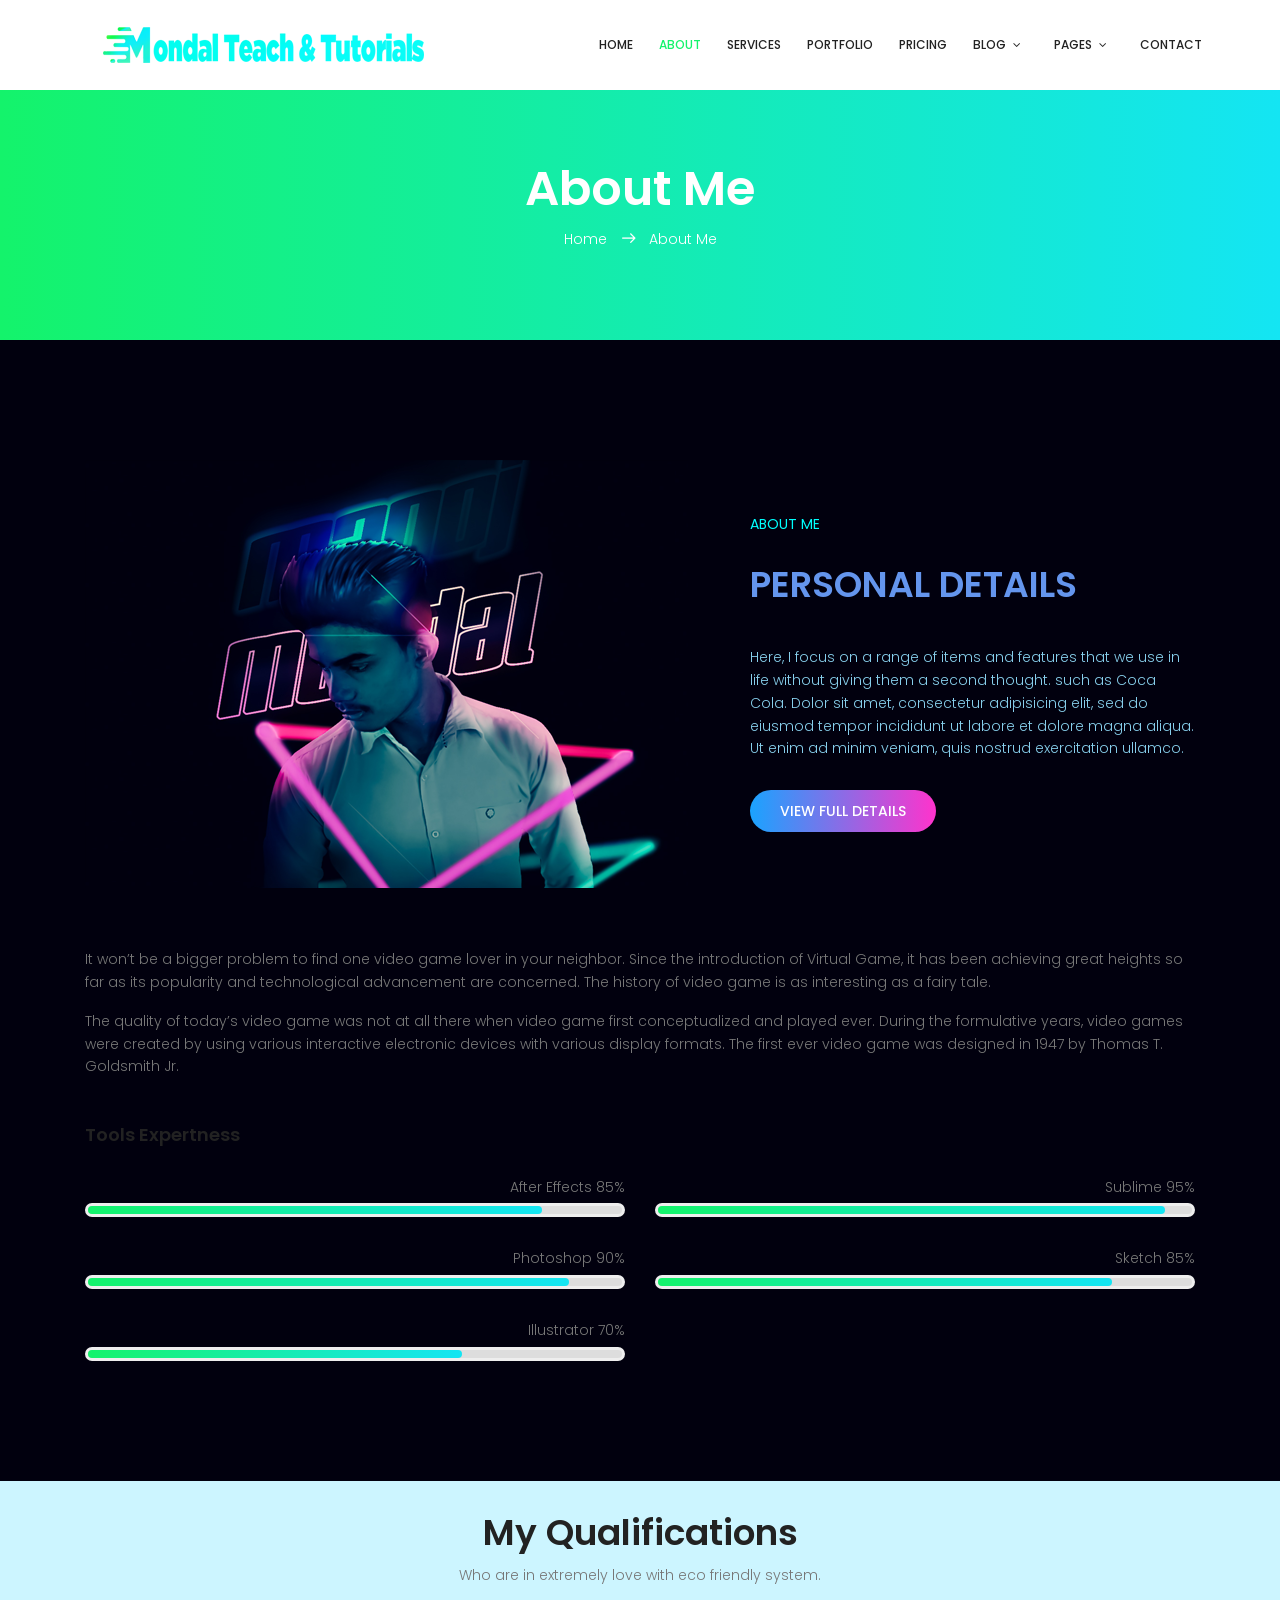
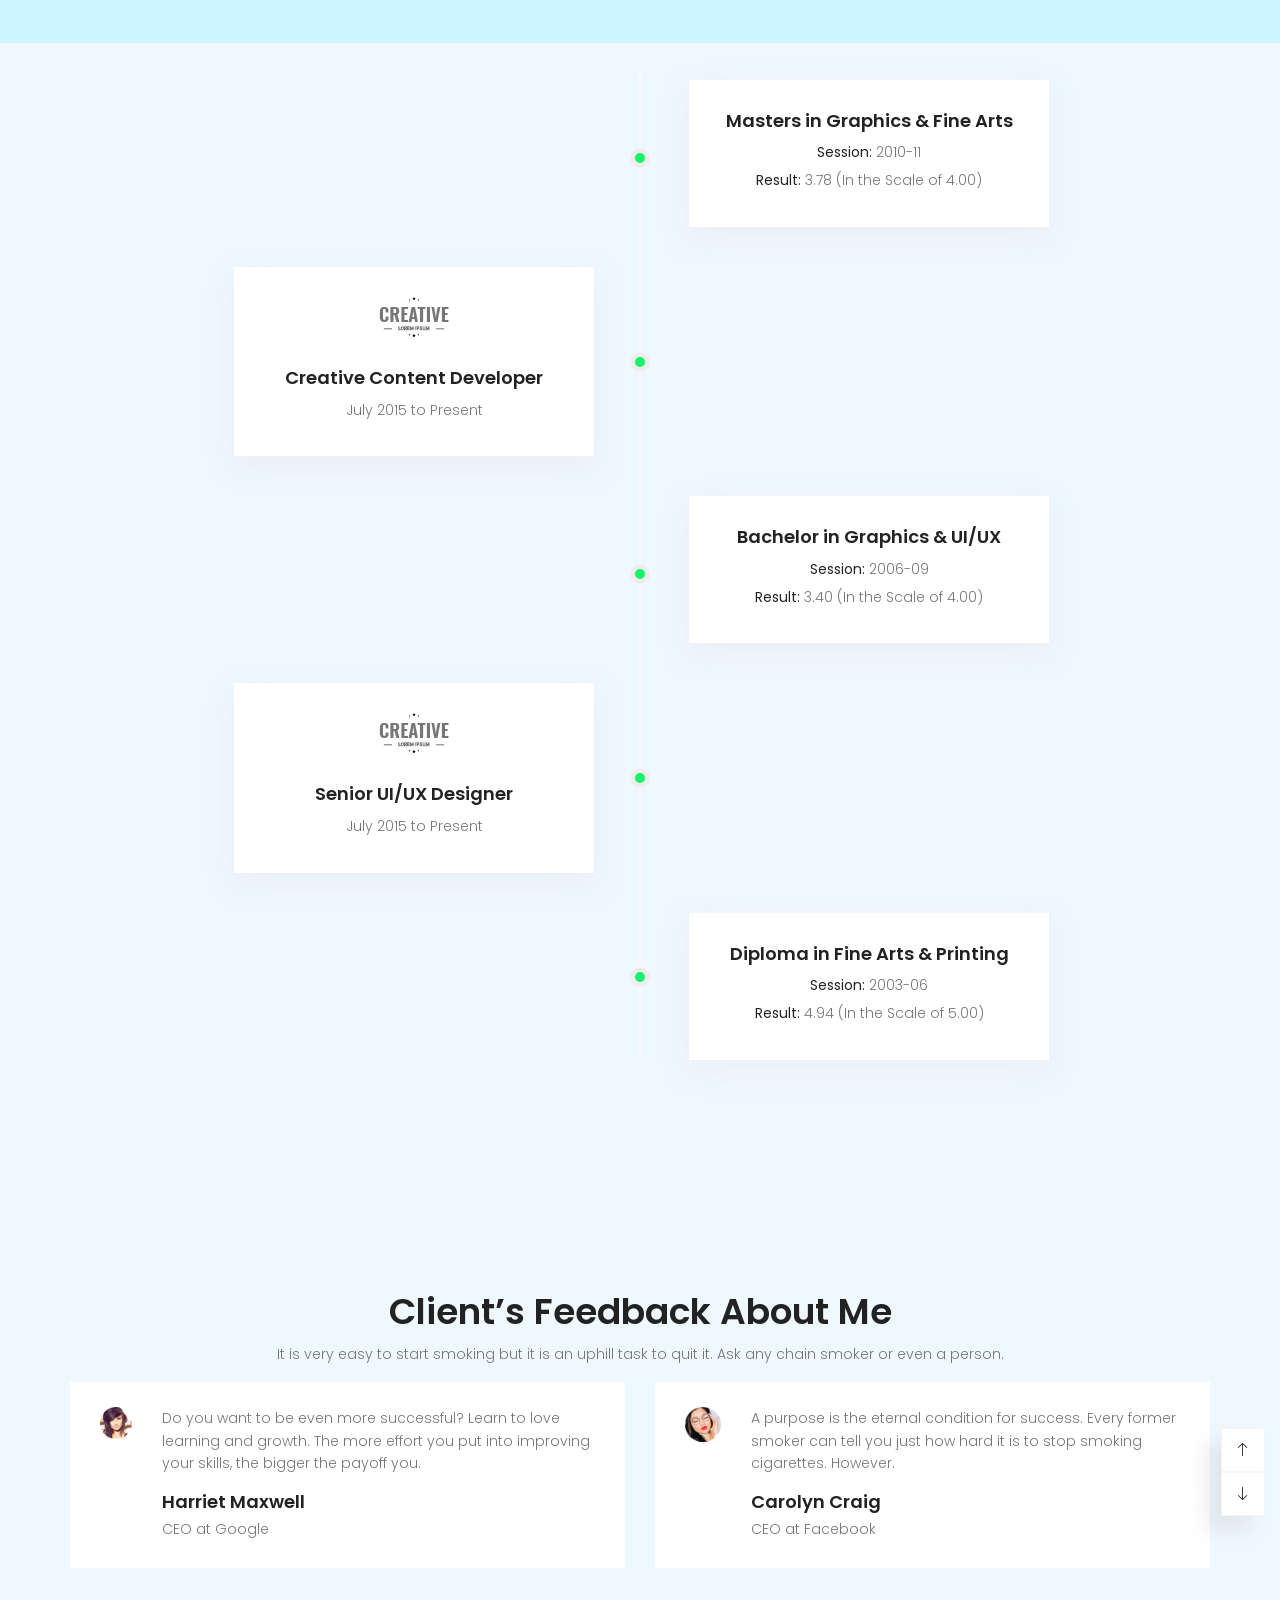
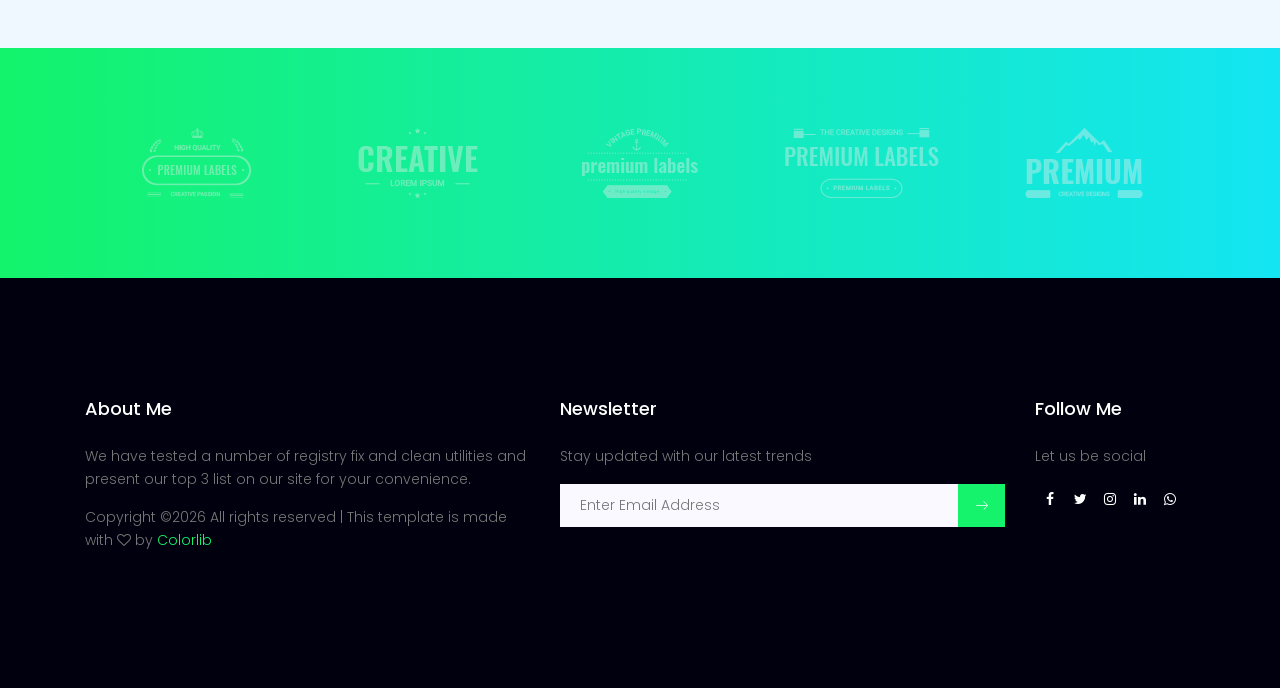
<file: about.html>
<!DOCTYPE html>
	<html lang="zxx" class="no-js">
	<head>
		<!-- Mobile Specific Meta -->
		<meta name="viewport" content="width=device-width, initial-scale=1, shrink-to-fit=no">
		<!-- Author Meta -->
		<meta name="author" content="colorlib">
		<!-- Meta Description -->
		<meta name="description" content="">
		<!-- Meta Keyword -->
		<meta name="keywords" content="">
		<!-- meta character set -->
		<meta charset="UTF-8">
		<!-- Site Title -->
		<title>Personal</title>

		<link href="https://fonts.googleapis.com/css?family=Poppins:100,200,400,300,500,600,700" rel="stylesheet"> 
			<!--
			CSS
			============================================= -->
			<link rel="stylesheet" href="css/linearicons.css">
			<link rel="stylesheet" href="css/font-awesome.min.css">
			<link rel="stylesheet" href="css/bootstrap.css">
			<link rel="stylesheet" href="css/magnific-popup.css">		
			<link rel="stylesheet" href="css/nice-select.css">							
			<link rel="stylesheet" href="css/animate.min.css">
			<link rel="stylesheet" href="css/owl.carousel.css">					
			<link rel="stylesheet" href="css/main.css">
			<link rel="stylesheet" href="css/about.css">
		</head>
		<body>	
		  <header id="header">
		    <div class="container main-menu">
		    	<div class="row align-items-center justify-content-between d-flex">
			      <div id="logo">
			        <a href="index.html"><img src="img/logos.png" alt="" title="" /></a>
			      </div>
			      <nav id="nav-menu-container">
			        <ul class="nav-menu">
			          <li><a href="index.html">Home</a></li>
			          <li><a href="about.html">About</a></li>
			          <li><a href="services.html">Services</a></li>
			          <li><a href="portfolio.html">Portfolio</a></li>
			          <li><a href="price.html">Pricing</a></li>
			          <li class="menu-has-children"><a href="">Blog</a>
			            <ul>
			              <li><a href="blog-home.html">Blog Home</a></li>
			              <li><a href="blog-single.html">Blog Single</a></li>
			            </ul>
			          </li>	
			          <li class="menu-has-children"><a href="">Pages</a>
			            <ul>
		            	  <li><a href="elements.html">Elements</a></li>
				          <li class="menu-has-children"><a href="">Level 2 </a>
				            <ul>
				              <li><a href="#">Item One</a></li>
				              <li><a href="#">Item Two</a></li>
				            </ul>
				          </li>					                		
			            </ul>
			          </li>					          					          		          
			          <li><a href="contact.html">Contact</a></li>
			        </ul>
			      </nav><!-- #nav-menu-container -->		    		
		    	</div>
		    </div>
		  </header><!-- #header -->
			  
			<!-- start banner Area -->
			<section class="about-banner">
				<div class="container">				
					<div class="row d-flex align-items-center justify-content-center">
						<div class="about-content col-lg-12">
							<h1 class="text-white">
								About Me				
							</h1>	
							<p class="text-white link-nav"><a href="index.html">Home </a>  <span class="lnr lnr-arrow-right"></span>  <a href="about.html"> About Me</a></p>
						</div>	
					</div>
				</div>
			</section>
			<!-- End banner Area -->	

			<!-- Start home-about Area -->
			<section class="home-about-area section-gap">
				<div class="container">
					<div class="row align-items-center justify-content-between">
						<div class="col-lg-6 col-md-6 home-about-left">
							<img class="img-fluid0" src="img/hero.png" alt="">
						</div>
						<div class="col-lg-5 col-md-6 home-about-right">
							<h6>About Me</h6>
							<h1 class="text-uppercase">Personal Details</h1>
							<p>
								Here, I focus on a range of items and features that we use in life without giving them a second thought. such as Coca Cola. Dolor sit amet, consectetur adipisicing elit, sed do eiusmod tempor incididunt ut labore et dolore magna aliqua. Ut enim ad minim veniam, quis nostrud exercitation ullamco.
							</p>
							<a href="#" class="primary-btn text-uppercase">View Full Details</a>
						</div>
						<div class="col-lg-12 pt-60">
							<p>
								It won’t be a bigger problem to find one video game lover in your neighbor. Since the introduction of Virtual Game, it has been achieving great heights so far as its popularity and technological advancement are concerned. The history of video game is as interesting as a fairy tale. 
							</p>
							<p>
								The quality of today’s video game was not at all there when video game first conceptualized and played ever. During the formulative years, video games were created by using various interactive electronic devices with various display formats. The first ever video game was designed in 1947 by Thomas T. Goldsmith Jr. 								
							</p>
							<h4 class="pt-30">Tools Expertness</h4>	
						</div>
					</div>
					<div class="row skillbar-wraps">					
						<div class="col-lg-6 skill-left">
							<div class="single-skill">
								<p>
									After Effects 85%
								</p>
								<div class="skill" data-width="85"></div>
							</div>
							<div class="single-skill">
								<p>
									Photoshop 90%
								</p>
								<div class="skill" data-width="90"></div>
							</div>
							<div class="single-skill">
								<p>
									Illustrator 70%
								</p>
								<div class="skill" data-width="70"></div>
							</div>																				
						</div>
						<div class="col-lg-6 skill-right">
							<div class="single-skill">
								<p>
									Sublime 95%
								</p>
								<div class="skill" data-width="95"></div>
							</div>								
							<div class="single-skill">
								<p>
									Sketch 85%
								</p>
								<div class="skill" data-width="85"></div>
							</div>
							
						</div>
					</div>
				</div>	
			</section>
			<!-- End home-about Area -->	

			<!-- Start timeline Area -->
			<section class="timeline pb-120">
            <div class="text-center">
                <div class="menu-content pb-70">
                    <div class="title text-center">
                        <h1 class="mb-10">My Qualifications</h1>
                        <p>Who are in extremely love with eco friendly system.</p>
                    </div>
                </div>
            </div>				
			  <ul>
			    <li>
			      <div class="content">
			        <h4>
			          <time>Masters in Graphics & Fine Arts</time>
			        </h4>
			        <p><b>Session:</b> 2010-11</p>
			        <p><b>Result:</b> 3.78 (In the Scale of 4.00)</p>
			      </div>
			    </li>
			    <li>
			      <div class="content">
			      	<img class="img-fluid mx-auto d-block mb-30" src="img/about/c-logo.png" alt="">
			        <h4>
			          <time>Creative Content Developer</time>
			        </h4>
			        <p>July 2015 to Present</p>
			      </div>
			    </li>
			    <li>
			      <div class="content">
			        <h4>
			          <time>Bachelor in Graphics & UI/UX</time>
			        </h4>
			        <p><b>Session:</b> 2006-09</p>
			        <p><b>Result:</b> 3.40 (In the Scale of 4.00)</p>
			      </div>
			    </li>
			    <li>
			      <div class="content">
			      	<img class="img-fluid mx-auto d-block mb-30" src="img/about/c-logo.png" alt="">
			        <h4>
			          <time>Senior UI/UX Designer</time>
			        </h4>
			        <p>July 2015 to Present</p>
			      </div>
			    </li>
			    <li>
			      <div class="content">
			        <h4>
			          <time>Diploma in Fine Arts & Printing</time>
			        </h4>
			        <p><b>Session:</b> 2003-06</p>
			        <p><b>Result:</b> 4.94 (In the Scale of 5.00)</p>
			      </div>
			    </li>
			  </ul>
			</section>		

			<!-- End timeline Area -->


			<!-- Start testimonial Area -->
		    <section class="testimonial-area section-gap">
		        <div class="container">
		            <div class="row d-flex justify-content-center">
		                <div class="menu-content pb-71 col-lg-8">
		                    <div class="title text-center">
		                        <h1 class="mb-10">Client’s Feedback About Me</h1>
		                        <p>It is very easy to start smoking but it is an uphill task to quit it. Ask any chain smoker or even a person.</p>
		                    </div>
		                </div>
		            </div>
		            <div class="row">
		                <div class="active-testimonial">
		                    <div class="single-testimonial item d-flex flex-row">
		                        <div class="thumb">
		                            <img class="img-fluid10" src="img/elements/user1.png" alt="">
		                        </div>
		                        <div class="desc">
		                            <p>
		                                Do you want to be even more successful? Learn to love learning and growth. The more effort you put into improving your skills, the bigger the payoff you.		     
		                            </p>
		                            <h4>Harriet Maxwell</h4>
		                            <p>CEO at Google</p>
		                        </div>
		                    </div>
		                    <div class="single-testimonial item d-flex flex-row">
		                        <div class="thumb">
		                            <img class="img-fluid10" src="img/elements/user2.png" alt="">
		                        </div>
		                        <div class="desc">
		                            <p>
		                                A purpose is the eternal condition for success. Every former smoker can tell you just how hard it is to stop smoking cigarettes. However.
		                            </p>
		                            <h4>Carolyn Craig</h4>
		                            <p>CEO at Facebook</p>
		                        </div>
		                    </div>
		                </div>
		            </div>
		        </div>
		    </section>
		    <!-- End testimonial Area -->			

		    <!-- Start brands Area -->
		    <section class="brands-area">
		        <div class="container">
		            <div class="brand-wrap">
		                <div class="row align-items-center active-brand-carusel justify-content-start no-gutters">
		                    <div class="col single-brand">
		                        <a href="#"><img class="mx-auto" src="img/l1.png" alt=""></a>
		                    </div>
		                    <div class="col single-brand">
		                        <a href="#"><img class="mx-auto" src="img/l2.png" alt=""></a>
		                    </div>
		                    <div class="col single-brand">
		                        <a href="#"><img class="mx-auto" src="img/l3.png" alt=""></a>
		                    </div>
		                    <div class="col single-brand">
		                        <a href="#"><img class="mx-auto" src="img/l4.png" alt=""></a>
		                    </div>
		                    <div class="col single-brand">
		                        <a href="#"><img class="mx-auto" src="img/l5.png" alt=""></a>
		                    </div>
		                </div>
		            </div>
		        </div>
		    </section>
		    <!-- End brands Area -->	

            <!-- start footer Area -->
            <footer class="footer-area section-gap">
                <div class="container">
                    <div class="row">
                        <div class="col-lg-5 col-md-6 col-sm-6">
                            <div class="single-footer-widget">
                                <h4>About Me</h4>
                                <p>
                                    We have tested a number of registry fix and clean utilities and present our top 3 list on our site for your convenience.
                                </p>
                                <p class="footer-text"><!-- Link back to Colorlib can't be removed. Template is licensed under CC BY 3.0. -->
Copyright &copy;<script>document.write(new Date().getFullYear());</script> All rights reserved | This template is made with <i class="fa fa-heart-o" aria-hidden="true"></i> by <a href="https://colorlib.com" target="_blank">Colorlib</a>
<!-- Link back to Colorlib can't be removed. Template is licensed under CC BY 3.0. --></p>
                            </div>
                        </div>
                        <div class="col-lg-5 col-md-6 col-sm-6">
                            <div class="single-footer-widget">
                                <h4>Newsletter</h4>
                                <p>Stay updated with our latest trends</p>
								<div class="" id="mc_embed_signup">
									 <form target="_blank" action="https://spondonit.us12.list-manage.com/subscribe/post?u=1462626880ade1ac87bd9c93a&amp;id=92a4423d01" method="get">
									  <div class="input-group">
									    <input type="text" class="form-control" name="EMAIL" placeholder="Enter Email Address" onfocus="this.placeholder = ''" onblur="this.placeholder = 'Enter Email Address '" required="" type="email">
									    <div class="input-group-btn">
									      <button class="btn btn-default" type="submit">
									        <span class="lnr lnr-arrow-right"></span>
									      </button>    
									    </div>
									    	<div class="info"></div>  
									  </div>
									</form> 
								</div>
                            </div>
                        </div>
                        <div class="col-lg-2 col-md-6 col-sm-6 social-widget">
                            <div class="single-footer-widget">
                                <h4>Follow Me</h4>
                                <p>Let us be social</p>
                                <div class="footer-social d-flex align-items-center">
                                    <a href="#"><i class="fa fa-facebook"></i></a>
                                    <a href="#"><i class="fa fa-twitter"></i></a>
                                    <a href="#"><i class="fa fa-instagram"></i></a>
                                    <a href="#"><i class="fa fa-linkedin"></i></a>
                                    <a href="#"><i class="fa fa-whatsapp"></i></a>
                                </div>
                                </div>
                            </div>
                        </div>
                    </div>
                </div>
            </footer>
            <!-- End footer Area -->		

			<script src="js/vendor/jquery-2.2.4.min.js"></script>
			<script src="js/popper.min.js"></script>
			<script src="js/vendor/bootstrap.min.js"></script>		
  		<script src="js/easing.min.js"></script>			
			<script src="js/hoverIntent.js"></script>
			<script src="js/superfish.min.js"></script>	
			<script src="js/jquery.ajaxchimp.min.js"></script>
			<script src="js/jquery.magnific-popup.min.js"></script>	
    	<script src="js/jquery.tabs.min.js"></script>						
			<script src="js/jquery.nice-select.min.js"></script>	
      <script src="js/isotope.pkgd.min.js"></script>			
			<script src="js/waypoints.min.js"></script>
			<script src="js/jquery.counterup.min.js"></script>
			<script src="js/simple-skillbar.js"></script>							
			<script src="js/owl.carousel.min.js"></script>							
			<script src="js/mail-script.js"></script>	
			<script src="js/main.js"></script>


		</body>
	</html>
</file>
<file: css/linearicons.css>
@font-face {
	font-family: 'Linearicons-Free';
	src:url('../fonts/Linearicons-Free.eot?w118d');
	src:url('../fonts/Linearicons-Free.eot?#iefixw118d') format('embedded-opentype'),
		url('../fonts/Linearicons-Free.woff2?w118d') format('woff2'),
		url('../fonts/Linearicons-Free.woff?w118d') format('woff'),
		url('../fonts/Linearicons-Free.ttf?w118d') format('truetype'),
		url('../fonts/Linearicons-Free.svg?w118d#Linearicons-Free') format('svg');
	font-weight: normal;
	font-style: normal;
}

.lnr {
	font-family: 'Linearicons-Free';
	speak: none;
	font-style: normal;
	font-weight: normal;
	font-variant: normal;
	text-transform: none;
	line-height: 1;

	/* Better Font Rendering =========== */
	-webkit-font-smoothing: antialiased;
	-moz-osx-font-smoothing: grayscale;
}

.lnr-home:before {
	content: "\e800";
}
.lnr-apartment:before {
	content: "\e801";
}
.lnr-pencil:before {
	content: "\e802";
}
.lnr-magic-wand:before {
	content: "\e803";
}
.lnr-drop:before {
	content: "\e804";
}
.lnr-lighter:before {
	content: "\e805";
}
.lnr-poop:before {
	content: "\e806";
}
.lnr-sun:before {
	content: "\e807";
}
.lnr-moon:before {
	content: "\e808";
}
.lnr-cloud:before {
	content: "\e809";
}
.lnr-cloud-upload:before {
	content: "\e80a";
}
.lnr-cloud-download:before {
	content: "\e80b";
}
.lnr-cloud-sync:before {
	content: "\e80c";
}
.lnr-cloud-check:before {
	content: "\e80d";
}
.lnr-database:before {
	content: "\e80e";
}
.lnr-lock:before {
	content: "\e80f";
}
.lnr-cog:before {
	content: "\e810";
}
.lnr-trash:before {
	content: "\e811";
}
.lnr-dice:before {
	content: "\e812";
}
.lnr-heart:before {
	content: "\e813";
}
.lnr-star:before {
	content: "\e814";
}
.lnr-star-half:before {
	content: "\e815";
}
.lnr-star-empty:before {
	content: "\e816";
}
.lnr-flag:before {
	content: "\e817";
}
.lnr-envelope:before {
	content: "\e818";
}
.lnr-paperclip:before {
	content: "\e819";
}
.lnr-inbox:before {
	content: "\e81a";
}
.lnr-eye:before {
	content: "\e81b";
}
.lnr-printer:before {
	content: "\e81c";
}
.lnr-file-empty:before {
	content: "\e81d";
}
.lnr-file-add:before {
	content: "\e81e";
}
.lnr-enter:before {
	content: "\e81f";
}
.lnr-exit:before {
	content: "\e820";
}
.lnr-graduation-hat:before {
	content: "\e821";
}
.lnr-license:before {
	content: "\e822";
}
.lnr-music-note:before {
	content: "\e823";
}
.lnr-film-play:before {
	content: "\e824";
}
.lnr-camera-video:before {
	content: "\e825";
}
.lnr-camera:before {
	content: "\e826";
}
.lnr-picture:before {
	content: "\e827";
}
.lnr-book:before {
	content: "\e828";
}
.lnr-bookmark:before {
	content: "\e829";
}
.lnr-user:before {
	content: "\e82a";
}
.lnr-users:before {
	content: "\e82b";
}
.lnr-shirt:before {
	content: "\e82c";
}
.lnr-store:before {
	content: "\e82d";
}
.lnr-cart:before {
	content: "\e82e";
}
.lnr-tag:before {
	content: "\e82f";
}
.lnr-phone-handset:before {
	content: "\e830";
}
.lnr-phone:before {
	content: "\e831";
}
.lnr-pushpin:before {
	content: "\e832";
}
.lnr-map-marker:before {
	content: "\e833";
}
.lnr-map:before {
	content: "\e834";
}
.lnr-location:before {
	content: "\e835";
}
.lnr-calendar-full:before {
	content: "\e836";
}
.lnr-keyboard:before {
	content: "\e837";
}
.lnr-spell-check:before {
	content: "\e838";
}
.lnr-screen:before {
	content: "\e839";
}
.lnr-smartphone:before {
	content: "\e83a";
}
.lnr-tablet:before {
	content: "\e83b";
}
.lnr-laptop:before {
	content: "\e83c";
}
.lnr-laptop-phone:before {
	content: "\e83d";
}
.lnr-power-switch:before {
	content: "\e83e";
}
.lnr-bubble:before {
	content: "\e83f";
}
.lnr-heart-pulse:before {
	content: "\e840";
}
.lnr-construction:before {
	content: "\e841";
}
.lnr-pie-chart:before {
	content: "\e842";
}
.lnr-chart-bars:before {
	content: "\e843";
}
.lnr-gift:before {
	content: "\e844";
}
.lnr-diamond:before {
	content: "\e845";
}
.lnr-linearicons:before {
	content: "\e846";
}
.lnr-dinner:before {
	content: "\e847";
}
.lnr-coffee-cup:before {
	content: "\e848";
}
.lnr-leaf:before {
	content: "\e849";
}
.lnr-paw:before {
	content: "\e84a";
}
.lnr-rocket:before {
	content: "\e84b";
}
.lnr-briefcase:before {
	content: "\e84c";
}
.lnr-bus:before {
	content: "\e84d";
}
.lnr-car:before {
	content: "\e84e";
}
.lnr-train:before {
	content: "\e84f";
}
.lnr-bicycle:before {
	content: "\e850";
}
.lnr-wheelchair:before {
	content: "\e851";
}
.lnr-select:before {
	content: "\e852";
}
.lnr-earth:before {
	content: "\e853";
}
.lnr-smile:before {
	content: "\e854";
}
.lnr-sad:before {
	content: "\e855";
}
.lnr-neutral:before {
	content: "\e856";
}
.lnr-mustache:before {
	content: "\e857";
}
.lnr-alarm:before {
	content: "\e858";
}
.lnr-bullhorn:before {
	content: "\e859";
}
.lnr-volume-high:before {
	content: "\e85a";
}
.lnr-volume-medium:before {
	content: "\e85b";
}
.lnr-volume-low:before {
	content: "\e85c";
}
.lnr-volume:before {
	content: "\e85d";
}
.lnr-mic:before {
	content: "\e85e";
}
.lnr-hourglass:before {
	content: "\e85f";
}
.lnr-undo:before {
	content: "\e860";
}
.lnr-redo:before {
	content: "\e861";
}
.lnr-sync:before {
	content: "\e862";
}
.lnr-history:before {
	content: "\e863";
}
.lnr-clock:before {
	content: "\e864";
}
.lnr-download:before {
	content: "\e865";
}
.lnr-upload:before {
	content: "\e866";
}
.lnr-enter-down:before {
	content: "\e867";
}
.lnr-exit-up:before {
	content: "\e868";
}
.lnr-bug:before {
	content: "\e869";
}
.lnr-code:before {
	content: "\e86a";
}
.lnr-link:before {
	content: "\e86b";
}
.lnr-unlink:before {
	content: "\e86c";
}
.lnr-thumbs-up:before {
	content: "\e86d";
}
.lnr-thumbs-down:before {
	content: "\e86e";
}
.lnr-magnifier:before {
	content: "\e86f";
}
.lnr-cross:before {
	content: "\e870";
}
.lnr-menu:before {
	content: "\e871";
}
.lnr-list:before {
	content: "\e872";
}
.lnr-chevron-up:before {
	content: "\e873";
}
.lnr-chevron-down:before {
	content: "\e874";
}
.lnr-chevron-left:before {
	content: "\e875";
}
.lnr-chevron-right:before {
	content: "\e876";
}
.lnr-arrow-up:before {
	content: "\e877";
}
.lnr-arrow-down:before {
	content: "\e878";
}
.lnr-arrow-left:before {
	content: "\e879";
}
.lnr-arrow-right:before {
	content: "\e87a";
}
.lnr-move:before {
	content: "\e87b";
}
.lnr-warning:before {
	content: "\e87c";
}
.lnr-question-circle:before {
	content: "\e87d";
}
.lnr-menu-circle:before {
	content: "\e87e";
}
.lnr-checkmark-circle:before {
	content: "\e87f";
}
.lnr-cross-circle:before {
	content: "\e880";
}
.lnr-plus-circle:before {
	content: "\e881";
}
.lnr-circle-minus:before {
	content: "\e882";
}
.lnr-arrow-up-circle:before {
	content: "\e883";
}
.lnr-arrow-down-circle:before {
	content: "\e884";
}
.lnr-arrow-left-circle:before {
	content: "\e885";
}
.lnr-arrow-right-circle:before {
	content: "\e886";
}
.lnr-chevron-up-circle:before {
	content: "\e887";
}
.lnr-chevron-down-circle:before {
	content: "\e888";
}
.lnr-chevron-left-circle:before {
	content: "\e889";
}
.lnr-chevron-right-circle:before {
	content: "\e88a";
}
.lnr-crop:before {
	content: "\e88b";
}
.lnr-frame-expand:before {
	content: "\e88c";
}
.lnr-frame-contract:before {
	content: "\e88d";
}
.lnr-layers:before {
	content: "\e88e";
}
.lnr-funnel:before {
	content: "\e88f";
}
.lnr-text-format:before {
	content: "\e890";
}
.lnr-text-format-remove:before {
	content: "\e891";
}
.lnr-text-size:before {
	content: "\e892";
}
.lnr-bold:before {
	content: "\e893";
}
.lnr-italic:before {
	content: "\e894";
}
.lnr-underline:before {
	content: "\e895";
}
.lnr-strikethrough:before {
	content: "\e896";
}
.lnr-highlight:before {
	content: "\e897";
}
.lnr-text-align-left:before {
	content: "\e898";
}
.lnr-text-align-center:before {
	content: "\e899";
}
.lnr-text-align-right:before {
	content: "\e89a";
}
.lnr-text-align-justify:before {
	content: "\e89b";
}
.lnr-line-spacing:before {
	content: "\e89c";
}
.lnr-indent-increase:before {
	content: "\e89d";
}
.lnr-indent-decrease:before {
	content: "\e89e";
}
.lnr-pilcrow:before {
	content: "\e89f";
}
.lnr-direction-ltr:before {
	content: "\e8a0";
}
.lnr-direction-rtl:before {
	content: "\e8a1";
}
.lnr-page-break:before {
	content: "\e8a2";
}
.lnr-sort-alpha-asc:before {
	content: "\e8a3";
}
.lnr-sort-amount-asc:before {
	content: "\e8a4";
}
.lnr-hand:before {
	content: "\e8a5";
}
.lnr-pointer-up:before {
	content: "\e8a6";
}
.lnr-pointer-right:before {
	content: "\e8a7";
}
.lnr-pointer-down:before {
	content: "\e8a8";
}
.lnr-pointer-left:before {
	content: "\e8a9";
}
</file>
<file: css/nice-select.css>
.nice-select {
  -webkit-tap-highlight-color: transparent;
  background-color: #fff;
  border-radius: 5px;
  border: solid 1px #e8e8e8;
  box-sizing: border-box;
  clear: both;
  cursor: pointer;
  display: block;
  float: left;
  font-family: inherit;
  font-size: 14px;
  font-weight: normal;
  height: 42px;
  line-height: 40px;
  outline: none;
  padding-left: 18px;
  padding-right: 30px;
  position: relative;
  text-align: left !important;
  -webkit-transition: all 0.2s ease-in-out;
  transition: all 0.2s ease-in-out;
  -webkit-user-select: none;
     -moz-user-select: none;
      -ms-user-select: none;
          user-select: none;
  white-space: nowrap;
  width: auto; }
  .nice-select:hover {
    border-color: #dbdbdb; }
  .nice-select:active, .nice-select.open, .nice-select:focus {
    border-color: #999; }
  .nice-select:after {
    border-bottom: 2px solid #999;
    border-right: 2px solid #999;
    content: '';
    display: block;
    height: 5px;
    margin-top: -4px;
    pointer-events: none;
    position: absolute;
    right: 12px;
    top: 50%;
    -webkit-transform-origin: 66% 66%;
        -ms-transform-origin: 66% 66%;
            transform-origin: 66% 66%;
    -webkit-transform: rotate(45deg);
        -ms-transform: rotate(45deg);
            transform: rotate(45deg);
    -webkit-transition: all 0.15s ease-in-out;
    transition: all 0.15s ease-in-out;
    width: 5px; }
  .nice-select.open:after {
    -webkit-transform: rotate(-135deg);
        -ms-transform: rotate(-135deg);
            transform: rotate(-135deg); }
  .nice-select.open .list {
    opacity: 1;
    pointer-events: auto;
    -webkit-transform: scale(1) translateY(0);
        -ms-transform: scale(1) translateY(0);
            transform: scale(1) translateY(0); }
  .nice-select.disabled {
    border-color: #ededed;
    color: #999;
    pointer-events: none; }
    .nice-select.disabled:after {
      border-color: #cccccc; }
  .nice-select.wide {
    width: 100%; }
    .nice-select.wide .list {
      left: 0 !important;
      right: 0 !important; }
  .nice-select.right {
    float: right; }
    .nice-select.right .list {
      left: auto;
      right: 0; }
  .nice-select.small {
    font-size: 12px;
    height: 36px;
    line-height: 34px; }
    .nice-select.small:after {
      height: 4px;
      width: 4px; }
    .nice-select.small .option {
      line-height: 34px;
      min-height: 34px; }
  .nice-select .list {
    background-color: #fff;
    border-radius: 5px;
    box-shadow: 0 0 0 1px rgba(68, 68, 68, 0.11);
    box-sizing: border-box;
    margin-top: 4px;
    opacity: 0;
    overflow: hidden;
    padding: 0;
    pointer-events: none;
    position: absolute;
    top: 100%;
    left: 0;
    -webkit-transform-origin: 50% 0;
        -ms-transform-origin: 50% 0;
            transform-origin: 50% 0;
    -webkit-transform: scale(0.75) translateY(-21px);
        -ms-transform: scale(0.75) translateY(-21px);
            transform: scale(0.75) translateY(-21px);
    -webkit-transition: all 0.2s cubic-bezier(0.5, 0, 0, 1.25), opacity 0.15s ease-out;
    transition: all 0.2s cubic-bezier(0.5, 0, 0, 1.25), opacity 0.15s ease-out;
    z-index: 9; }
    .nice-select .list:hover .option:not(:hover) {
      background-color: transparent !important; }
  .nice-select .option {
    cursor: pointer;
    font-weight: 400;
    line-height: 40px;
    list-style: none;
    min-height: 40px;
    outline: none;
    padding-left: 18px;
    padding-right: 29px;
    text-align: left;
    -webkit-transition: all 0.2s;
    transition: all 0.2s; }
    .nice-select .option:hover, .nice-select .option.focus, .nice-select .option.selected.focus {
      background-color: #f6f6f6; }
    .nice-select .option.selected {
      font-weight: bold; }
    .nice-select .option.disabled {
      background-color: transparent;
      color: #999;
      cursor: default; }

.no-csspointerevents .nice-select .list {
  display: none; }

.no-csspointerevents .nice-select.open .list {
  display: block; }
</file>
<file: css/main.css>
/******************************************************************
Theme Name: Personal 
Description: 
Author: Colorlib
Author URI: 
Version: 1.0
Created: 
******************************************************************/
/*------------------------------------------------------------------


-------------------------------------------------------------------*/
/*------------------------------------------------------------------
[Table of contents]

1.  Basic Styles
	1.1	Variables
	1.2	Mixins
	1.3	Flexbox
	1.4	Reset
2.  Elements
3.  Menu Style 
4.  Home Page Style
5.  About Page Style
6.  Department Page Style
7.  Blog Page Style
8.  Contact Page Style
9.  Footer Style

-------------------------------------------------------------------*/
/* =================================== */
/*  Font Family and Colors Styles
/* =================================== */
/*

$primary-font	: 'Poppins', sans-serif;
---------------------------------------------

$primary-color	: #8490ff;
$title-color	: #222222;
$text-color		: #777777;

$white			: #fff;
$offwhite		: #f9f9ff;
$black			: #222;

*/
/* =================================== */
/*  Basic Style 
/* =================================== */
::-moz-selection {
  /* Code for Firefox */
  background-color: #14f36b;
  color: #fff;
}

::selection {
  background-color: #14f36b;
  color: #fff;
}

::-webkit-input-placeholder {
  /* WebKit, Blink, Edge */
  color: #777777;
  font-weight: 300;
}

:-moz-placeholder {
  /* Mozilla Firefox 4 to 18 */
  color: #777777;
  opacity: 1;
  font-weight: 300;
}

::-moz-placeholder {
  /* Mozilla Firefox 19+ */
  color: #777777;
  opacity: 1;
  font-weight: 300;
}

:-ms-input-placeholder {
  /* Internet Explorer 10-11 */
  color: #777777;
  font-weight: 300;
}

::-ms-input-placeholder {
  /* Microsoft Edge */
  color: #777777;
  font-weight: 300;
}

body {
  color: #777777;
  font-family: "Poppins", sans-serif;
  font-size: 14px;
  font-weight: 300;
  line-height: 1.625em;
  position: relative;
}

ol, ul {
  margin: 0;
  padding: 0;
  list-style: none;
}

select {
  display: block;
}

figure {
  margin: 0;
}

a {
  -webkit-transition: all 0.3s ease 0s;
  -moz-transition: all 0.3s ease 0s;
  -o-transition: all 0.3s ease 0s;
  transition: all 0.3s ease 0s;
}

iframe {
  border: 0;
}

a, a:focus, a:hover {
  text-decoration: none;
  outline: 0;
}

.btn.active.focus,
.btn.active:focus,
.btn.focus,
.btn.focus:active,
.btn:active:focus,
.btn:focus {
  text-decoration: none;
  outline: 0;
}

.card-panel {
  margin: 0;
  padding: 60px;
}

/**
 *  Typography
 *
 **/
.btn i, .btn-large i, .btn-floating i, .btn-large i, .btn-flat i {
  font-size: 1em;
  line-height: inherit;
}

.gray-bg {
  background: #f9f9ff;
}

h1, h2, h3,
h4, h5, h6 {
  font-family: "Poppins", sans-serif;
  color: #222222;
  line-height: 1.2em !important;
  margin-bottom: 0;
  margin-top: 0;
  font-weight: 600;
}

.h1, .h2, .h3,
.h4, .h5, .h6 {
  margin-bottom: 0;
  margin-top: 0;
  font-family: "Poppins", sans-serif;
  font-weight: 600;
  color: #222222;
}

h1, .h1 {
  font-size: 36px;
}

h2, .h2 {
  font-size: 30px;
}

h3, .h3 {
  font-size: 24px;
}

h4, .h4 {
  font-size: 18px;
}

h5, .h5 {
  font-size: 16px;
}

h6, .h6 {
  font-size: 14px;
  color: #222222;
}

td, th {
  border-radius: 0px;
}

/**
 * For modern browsers
 * 1. The space content is one way to avoid an Opera bug when the
 *    contenteditable attribute is included anywhere else in the document.
 *    Otherwise it causes space to appear at the top and bottom of elements
 *    that are clearfixed.
 * 2. The use of `table` rather than `block` is only necessary if using
 *    `:before` to contain the top-margins of child elements.
 */
.clear::before, .clear::after {
  content: " ";
  display: table;
}

.clear::after {
  clear: both;
}

.fz-11 {
  font-size: 11px;
}

.fz-12 {
  font-size: 12px;
}

.fz-13 {
  font-size: 13px;
}

.fz-14 {
  font-size: 14px;
}

.fz-15 {
  font-size: 15px;
}

.fz-16 {
  font-size: 16px;
}

.fz-18 {
  font-size: 18px;
}

.fz-30 {
  font-size: 30px;
}

.fz-48 {
  font-size: 48px !important;
}

.fw100 {
  font-weight: 100;
}

.fw300 {
  font-weight: 300;
}

.fw400 {
  font-weight: 400 !important;
}

.fw500 {
  font-weight: 500;
}

.f700 {
  font-weight: 700;
}

.fsi {
  font-style: italic;
}

.mt-10 {
  margin-top: 10px;
}

.mt-15 {
  margin-top: 15px;
}

.mt-20 {
  margin-top: 20px;
}

.mt-25 {
  margin-top: 25px;
}

.mt-30 {
  margin-top: 30px;
}

.mt-35 {
  margin-top: 35px;
}

.mt-40 {
  margin-top: 40px;
}

.mt-50 {
  margin-top: 50px;
}

.mt-60 {
  margin-top: 60px;
}

.mt-70 {
  margin-top: 70px;
}

.mt-80 {
  margin-top: 80px;
}

.mt-100 {
  margin-top: 100px;
}

.mt-120 {
  margin-top: 120px;
}

.mt-150 {
  margin-top: 150px;
}

.ml-0 {
  margin-left: 0 !important;
}

.ml-5 {
  margin-left: 5px !important;
}

.ml-10 {
  margin-left: 10px;
}

.ml-15 {
  margin-left: 15px;
}

.ml-20 {
  margin-left: 20px;
}

.ml-30 {
  margin-left: 30px;
}

.ml-50 {
  margin-left: 50px;
}

.mr-0 {
  margin-right: 0 !important;
}

.mr-5 {
  margin-right: 5px !important;
}

.mr-15 {
  margin-right: 15px;
}

.mr-10 {
  margin-right: 10px;
}

.mr-20 {
  margin-right: 20px;
}

.mr-30 {
  margin-right: 30px;
}

.mr-50 {
  margin-right: 50px;
}

.mb-0 {
  margin-bottom: 0px;
}

.mb-0-i {
  margin-bottom: 0px !important;
}

.mb-5 {
  margin-bottom: 5px;
}

.mb-10 {
  margin-bottom: 10px;
}

.mb-15 {
  margin-bottom: 15px;
}

.mb-20 {
  margin-bottom: 20px;
}

.mb-25 {
  margin-bottom: 25px;
}

.mb-30 {
  margin-bottom: 30px;
}

.mb-40 {
  margin-bottom: 40px;
}

.mb-50 {
  margin-bottom: 50px;
}

.mb-60 {
  margin-bottom: 60px;
}

.mb-70 {
  margin-bottom: 70px;
}

.mb-80 {
  margin-bottom: 80px;
}

.mb-90 {
  margin-bottom: 90px;
}

.mb-100 {
  margin-bottom: 100px;
}

.pt-0 {
  padding-top: 0px;
}

.pt-10 {
  padding-top: 10px;
}

.pt-15 {
  padding-top: 15px;
}

.pt-20 {
  padding-top: 20px;
}

.pt-25 {
  padding-top: 25px;
}

.pt-30 {
  padding-top: 30px;
}

.pt-40 {
  padding-top: 40px;
}

.pt-50 {
  padding-top: 50px;
}

.pt-60 {
  padding-top: 60px;
}

.pt-70 {
  padding-top: 70px;
}

.pt-80 {
  padding-top: 80px;
}

.pt-90 {
  padding-top: 90px;
}

.pt-100 {
  padding-top: 100px;
}

.pt-120 {
  padding-top: 120px;
  padding-bottom: 80px;
  background-color: #01000e;
}

.pt-150 {
  padding-top: 150px;
}

.pt-170 {
  padding-top: 170px;
}

.pb-0 {
  padding-bottom: 0px;
}

.pb-10 {
  padding-bottom: 10px;
}

.pb-15 {
  padding-bottom: 15px;
}

.pb-20 {
  padding-bottom: 20px;
}

.pb-25 {
  padding-bottom: 25px;
}

.pb-30 {
  padding-bottom: 30px;
}

.pb-40 {
  padding-bottom: 40px;
}

.pb-50 {
  padding-bottom: 50px;
}

.pb-60 {
  padding-bottom: 60px;
}

.pb-70 {
  padding-bottom: 70px;
}

.pb-80 {
  padding-bottom: 80px;
}

.pb-90 {
  padding-bottom: 90px;
}

.pb-100 {
  padding-bottom: 100px;
}

.pb-120 {
  padding-bottom: 120px;
}

.pb-150 {
  padding-bottom: 150px;
}

.pr-30 {
  padding-right: 30px;
}

.pl-30 {
  padding-left: 30px;
}

.pl-90 {
  padding-left: 90px;
}

.p-40 {
  padding: 40px;
}

.float-left {
  float: left;
}

.float-right {
  float: right;
}

.text-italic {
  font-style: italic;
}

.text-white {
  color: #fff;
}

.text-black {
  color: #000;
}

.transition {
  -webkit-transition: all 0.3s ease 0s;
  -moz-transition: all 0.3s ease 0s;
  -o-transition: all 0.3s ease 0s;
  transition: all 0.3s ease 0s;
}

.section-full {
  padding: 100px 0;
}

.section-half {
  padding: 75px 0;
}

.text-center {
  text-align: center;
}

.text-left {
  text-align: left;
}

.text-rigth {
  text-align: right;
}

.flex {
  display: -webkit-box;
  display: -webkit-flex;
  display: -moz-flex;
  display: -ms-flexbox;
  display: flex;
}

.inline-flex {
  display: -webkit-inline-box;
  display: -webkit-inline-flex;
  display: -moz-inline-flex;
  display: -ms-inline-flexbox;
  display: inline-flex;
}

.flex-grow {
  -webkit-box-flex: 1;
  -webkit-flex-grow: 1;
  -moz-flex-grow: 1;
  -ms-flex-positive: 1;
  flex-grow: 1;
}

.flex-wrap {
  -webkit-flex-wrap: wrap;
  -moz-flex-wrap: wrap;
  -ms-flex-wrap: wrap;
  flex-wrap: wrap;
}

.flex-left {
  -webkit-box-pack: start;
  -ms-flex-pack: start;
  -webkit-justify-content: flex-start;
  -moz-justify-content: flex-start;
  justify-content: flex-start;
}

.flex-middle {
  -webkit-box-align: center;
  -ms-flex-align: center;
  -webkit-align-items: center;
  -moz-align-items: center;
  align-items: center;
}

.flex-right {
  -webkit-box-pack: end;
  -ms-flex-pack: end;
  -webkit-justify-content: flex-end;
  -moz-justify-content: flex-end;
  justify-content: flex-end;
}

.flex-top {
  -webkit-align-self: flex-start;
  -moz-align-self: flex-start;
  -ms-flex-item-align: start;
  align-self: flex-start;
}

.flex-center {
  -webkit-box-pack: center;
  -ms-flex-pack: center;
  -webkit-justify-content: center;
  -moz-justify-content: center;
  justify-content: center;
}

.flex-bottom {
  -webkit-align-self: flex-end;
  -moz-align-self: flex-end;
  -ms-flex-item-align: end;
  align-self: flex-end;
}

.space-between {
  -webkit-box-pack: justify;
  -ms-flex-pack: justify;
  -webkit-justify-content: space-between;
  -moz-justify-content: space-between;
  justify-content: space-between;
}

.space-around {
  -ms-flex-pack: distribute;
  -webkit-justify-content: space-around;
  -moz-justify-content: space-around;
  justify-content: space-around;
}

.flex-column {
  -webkit-box-direction: normal;
  -webkit-box-orient: vertical;
  -webkit-flex-direction: column;
  -moz-flex-direction: column;
  -ms-flex-direction: column;
  flex-direction: column;
}

.flex-cell {
  display: -webkit-box;
  display: -webkit-flex;
  display: -moz-flex;
  display: -ms-flexbox;
  display: flex;
  -webkit-box-flex: 1;
  -webkit-flex-grow: 1;
  -moz-flex-grow: 1;
  -ms-flex-positive: 1;
  flex-grow: 1;
}

.display-table {
  display: table;
}

.light {
  color: #fff;
}

.dark {
  color: #222;
}

.relative {
  position: relative;
}

.overflow-hidden {
  overflow: hidden;
}

.overlay {
  position: absolute;
  left: 0;
  right: 0;
  top: 0;
  bottom: 0;
}

.container.fullwidth {
  width: 100%;
}

.container.no-padding {
  padding-left: 0;
  padding-right: 0;
}

.no-padding {
  padding: 0;
}

.section-bg {
  background: #f9fafc;
}

@media (max-width: 767px) {
  .no-flex-xs {
    display: block !important;
  }
}

.row.no-margin {
  margin-left: 0;
  margin-right: 0;
}

/* =================================== */
/*  Elements Page Styles
/* =================================== */
/*---------- Start Elements Page -------------*/
.whole-wrap {
  background-color: #f9f9ff;
}

.generic-banner {
  margin-top: 60px;
  background-color: #14f36b;
  text-align: center;
}

.generic-banner .height {
  height: 600px;
}

@media (max-width: 767.98px) {
  .generic-banner .height {
    height: 400px;
  }
}

.generic-banner .generic-banner-content h2 {
  line-height: 1.2em;
  margin-bottom: 20px;
}

@media (max-width: 991.98px) {
  .generic-banner .generic-banner-content h2 br {
    display: none;
  }
}

.generic-banner .generic-banner-content p {
  text-align: center;
  font-size: 16px;
}

@media (max-width: 991.98px) {
  .generic-banner .generic-banner-content p br {
    display: none;
  }
}

.generic-content h1 {
  font-weight: 600;
}

.about-generic-area {
  background: #fff;
}

.about-generic-area p {
  margin-bottom: 20px;
}

.white-bg {
  background: #fff;
}

.section-top-border {
  padding: 50px 0;
  border-top: 1px dotted #eee;
}

.switch-wrap {
  margin-bottom: 10px;
}

.switch-wrap p {
  margin: 0;
}

/*---------- End Elements Page -------------*/
.sample-text-area {
  background: #f9f9ff;
  padding: 100px 0 70px 0;
}

.sample-text {
  margin-bottom: 0;
}

.text-heading {
  margin-bottom: 30px;
  font-size: 24px;
}

.typo-list {
  margin-bottom: 10px;
}

@media (max-width: 767px) {
  .typo-sec {
    margin-bottom: 30px;
  }
}

@media (max-width: 767px) {
  .element-wrap {
    margin-top: 30px;
  }
}

b, sup, sub, u, del {
  color: #14f36b;
}

h1 {
  font-size: 36px;
}

h2 {
  font-size: 30px;
}

h3 {
  font-size: 24px;
}

h4 {
  font-size: 18px;
}

h5 {
  font-size: 16px;
}

h6 {
  font-size: 14px;
}

h1, h2, h3, h4, h5, h6 {
  line-height: 1.5em;
}

.typography h1, .typography h2, .typography h3, .typography h4, .typography h5, .typography h6 {
  color: #777777;
}

.button-area {
  background: #f9f9ff;
}

.button-area .border-top-generic {
  padding: 70px 15px;
  border-top: 1px dotted #eee;
}

.button-group-area .genric-btn {
  margin-right: 10px;
  margin-top: 10px;
}

.button-group-area .genric-btn:last-child {
  margin-right: 0;
}

.circle {
  border-radius: 20px;
}

.genric-btn {
  display: inline-block;
  outline: none;
  line-height: 40px;
  padding: 0 30px;
  font-size: .8em;
  text-align: center;
  text-decoration: none;
  font-weight: 500;
  cursor: pointer;
  -webkit-transition: all 0.3s ease 0s;
  -moz-transition: all 0.3s ease 0s;
  -o-transition: all 0.3s ease 0s;
  transition: all 0.3s ease 0s;
}

.genric-btn:focus {
  outline: none;
}

.genric-btn.e-large {
  padding: 0 40px;
  line-height: 50px;
}

.genric-btn.large {
  line-height: 45px;
}

.genric-btn.medium {
  line-height: 30px;
}

.genric-btn.small {
  line-height: 25px;
}

.genric-btn.radius {
  border-radius: 3px;
}

.genric-btn.circle {
  border-radius: 20px;
}

.genric-btn.arrow {
  display: -webkit-inline-box;
  display: -ms-inline-flexbox;
  display: inline-flex;
  -webkit-box-align: center;
  -ms-flex-align: center;
  align-items: center;
}

.genric-btn.arrow span {
  margin-left: 10px;
}

.genric-btn.default {
  color: #222222;
  background: #f9f9ff;
  border: 1px solid transparent;
}

.genric-btn.default:hover {
  border: 1px solid #f9f9ff;
  background: #fff;
}

.genric-btn.default-border {
  border: 1px solid #f9f9ff;
  background: #fff;
}

.genric-btn.default-border:hover {
  color: #222222;
  background: #f9f9ff;
  border: 1px solid transparent;
}

.genric-btn.primary {
  color: #fff;
  background: #14f36b;
  border: 1px solid transparent;
}

.genric-btn.primary:hover {
  color: #14f36b;
  border: 1px solid #14f36b;
  background: #fff;
}

.genric-btn.primary-border {
  color: #14f36b;
  border: 1px solid #14f36b;
  background: #fff;
}

.genric-btn.primary-border:hover {
  color: #fff;
  background: #14f36b;
  border: 1px solid transparent;
}

.genric-btn.success {
  color: #fff;
  background: #2fdb85;
  border: 1px solid transparent;
}

.genric-btn.success:hover {
  color: #2fdb85;
  border: 1px solid #2fdb85;
  background: #fff;
}

.genric-btn.success-border {
  color: #2fdb85;
  border: 1px solid #2fdb85;
  background: #fff;
}

.genric-btn.success-border:hover {
  color: #fff;
  background: #2fdb85;
  border: 1px solid transparent;
}

.genric-btn.info {
  color: #fff;
  background: #38a4ff;
  border: 1px solid transparent;
}

.genric-btn.info:hover {
  color: #38a4ff;
  border: 1px solid #38a4ff;
  background: #fff;
}

.genric-btn.info-border {
  color: #38a4ff;
  border: 1px solid #38a4ff;
  background: #fff;
}

.genric-btn.info-border:hover {
  color: #fff;
  background: #38a4ff;
  border: 1px solid transparent;
}

.genric-btn.warning {
  color: #fff;
  background: #f4e700;
  border: 1px solid transparent;
}

.genric-btn.warning:hover {
  color: #f4e700;
  border: 1px solid #f4e700;
  background: #fff;
}

.genric-btn.warning-border {
  color: #f4e700;
  border: 1px solid #f4e700;
  background: #fff;
}

.genric-btn.warning-border:hover {
  color: #fff;
  background: #f4e700;
  border: 1px solid transparent;
}

.genric-btn.danger {
  color: #fff;
  background: #f44a40;
  border: 1px solid transparent;
}

.genric-btn.danger:hover {
  color: #f44a40;
  border: 1px solid #f44a40;
  background: #fff;
}

.genric-btn.danger-border {
  color: #f44a40;
  border: 1px solid #f44a40;
  background: #fff;
}

.genric-btn.danger-border:hover {
  color: #fff;
  background: #f44a40;
  border: 1px solid transparent;
}

.genric-btn.link {
  color: #222222;
  background: #f9f9ff;
  text-decoration: underline;
  border: 1px solid transparent;
}

.genric-btn.link:hover {
  color: #222222;
  border: 1px solid #f9f9ff;
  background: #fff;
}

.genric-btn.link-border {
  color: #222222;
  border: 1px solid #f9f9ff;
  background: #fff;
  text-decoration: underline;
}

.genric-btn.link-border:hover {
  color: #222222;
  background: #f9f9ff;
  border: 1px solid transparent;
}

.genric-btn.disable {
  color: #222222, 0.3;
  background: #f9f9ff;
  border: 1px solid transparent;
  cursor: not-allowed;
}

.generic-blockquote {
  padding: 30px 50px 30px 30px;
  background: #fff;
  border-left: 2px solid #14f36b;
}

@media (max-width: 991px) {
  .progress-table-wrap {
    overflow-x: scroll;
  }
}

.progress-table {
  background: #fff;
  padding: 15px 0px 30px 0px;
  min-width: 800px;
}

.progress-table .serial {
  width: 11.83%;
  padding-left: 30px;
}

.progress-table .country {
  width: 28.07%;
}

.progress-table .visit {
  width: 19.74%;
}

.progress-table .percentage {
  width: 40.36%;
  padding-right: 50px;
}

.progress-table .table-head {
  display: flex;
}

.progress-table .table-head .serial, .progress-table .table-head .country, .progress-table .table-head .visit, .progress-table .table-head .percentage {
  color: #222222;
  line-height: 40px;
  text-transform: uppercase;
  font-weight: 500;
}

.progress-table .table-row {
  padding: 15px 0;
  border-top: 1px solid #edf3fd;
  display: flex;
}

.progress-table .table-row .serial, .progress-table .table-row .country, .progress-table .table-row .visit, .progress-table .table-row .percentage {
  display: flex;
  align-items: center;
}

.progress-table .table-row .country img {
  margin-right: 15px;
}

.progress-table .table-row .percentage .progress {
  width: 80%;
  border-radius: 0px;
  background: transparent;
}

.progress-table .table-row .percentage .progress .progress-bar {
  height: 5px;
  line-height: 5px;
}

.progress-table .table-row .percentage .progress .progress-bar.color-1 {
  background-color: #6382e6;
}

.progress-table .table-row .percentage .progress .progress-bar.color-2 {
  background-color: #e66686;
}

.progress-table .table-row .percentage .progress .progress-bar.color-3 {
  background-color: #f09359;
}

.progress-table .table-row .percentage .progress .progress-bar.color-4 {
  background-color: #73fbaf;
}

.progress-table .table-row .percentage .progress .progress-bar.color-5 {
  background-color: #73fbaf;
}

.progress-table .table-row .percentage .progress .progress-bar.color-6 {
  background-color: #6382e6;
}

.progress-table .table-row .percentage .progress .progress-bar.color-7 {
  background-color: #a367e7;
}

.progress-table .table-row .percentage .progress .progress-bar.color-8 {
  background-color: #e66686;
}

.single-gallery-image {
  margin-top: 30px;
  background-repeat: no-repeat !important;
  background-position: center center !important;
  background-size: cover !important;
  height: 200px;
  -webkit-transition: all 0.3s ease 0s;
  -moz-transition: all 0.3s ease 0s;
  -o-transition: all 0.3s ease 0s;
  transition: all 0.3s ease 0s;
}

.single-gallery-image:hover {
  opacity: .8;
}

.list-style {
  width: 14px;
  height: 14px;
}

.unordered-list li {
  position: relative;
  padding-left: 30px;
  line-height: 1.82em !important;
}

.unordered-list li:before {
  content: "";
  position: absolute;
  width: 14px;
  height: 14px;
  border: 3px solid #14f36b;
  background: #fff;
  top: 4px;
  left: 0;
  border-radius: 50%;
}

.ordered-list {
  margin-left: 30px;
}

.ordered-list li {
  list-style-type: decimal-leading-zero;
  color: #14f36b;
  font-weight: 500;
  line-height: 1.82em !important;
}

.ordered-list li span {
  font-weight: 300;
  color: #777777;
}

.ordered-list-alpha li {
  margin-left: 30px;
  list-style-type: lower-alpha;
  color: #14f36b;
  font-weight: 500;
  line-height: 1.82em !important;
}

.ordered-list-alpha li span {
  font-weight: 300;
  color: #777777;
}

.ordered-list-roman li {
  margin-left: 30px;
  list-style-type: lower-roman;
  color: #14f36b;
  font-weight: 500;
  line-height: 1.82em !important;
}

.ordered-list-roman li span {
  font-weight: 300;
  color: #777777;
}

.single-input {
  display: block;
  width: 100%;
  line-height: 40px;
  border: none;
  outline: none;
  background: #fff;
  padding: 0 20px;
}

.single-input:focus {
  outline: none;
}

.input-group-icon {
  position: relative;
}

.input-group-icon .icon {
  position: absolute;
  left: 20px;
  top: 0;
  line-height: 40px;
  z-index: 3;
}

.input-group-icon .icon i {
  color: #797979;
}

.input-group-icon .single-input {
  padding-left: 45px;
}

.single-textarea {
  display: block;
  width: 100%;
  line-height: 40px;
  border: none;
  outline: none;
  background: #fff;
  padding: 0 20px;
  height: 100px;
  resize: none;
}

.single-textarea:focus {
  outline: none;
}

.single-input-primary {
  display: block;
  width: 100%;
  line-height: 40px;
  border: 1px solid transparent;
  outline: none;
  background: #fff;
  padding: 0 20px;
}

.single-input-primary:focus {
  outline: none;
  border: 1px solid #14f36b;
}

.single-input-accent {
  display: block;
  width: 100%;
  line-height: 40px;
  border: 1px solid transparent;
  outline: none;
  background: #fff;
  padding: 0 20px;
}

.single-input-accent:focus {
  outline: none;
  border: 1px solid #eb6b55;
}

.single-input-secondary {
  display: block;
  width: 100%;
  line-height: 40px;
  border: 1px solid transparent;
  outline: none;
  background: #fff;
  padding: 0 20px;
}

.single-input-secondary:focus {
  outline: none;
  border: 1px solid #f09359;
}

.default-switch {
  width: 35px;
  height: 17px;
  border-radius: 8.5px;
  background: #fff;
  position: relative;
  cursor: pointer;
}

.default-switch input {
  position: absolute;
  left: 0;
  top: 0;
  right: 0;
  bottom: 0;
  width: 100%;
  height: 100%;
  opacity: 0;
  cursor: pointer;
}

.default-switch input + label {
  position: absolute;
  top: 1px;
  left: 1px;
  width: 15px;
  height: 15px;
  border-radius: 50%;
  background: #14f36b;
  -webkit-transition: all 0.2s;
  -moz-transition: all 0.2s;
  -o-transition: all 0.2s;
  transition: all 0.2s;
  box-shadow: 0px 4px 5px 0px rgba(0, 0, 0, 0.2);
  cursor: pointer;
}

.default-switch input:checked + label {
  left: 19px;
}

.single-element-widget {
  margin-bottom: 30px;
}

.primary-switch {
  width: 35px;
  height: 17px;
  border-radius: 8.5px;
  background: #fff;
  position: relative;
  cursor: pointer;
}

.primary-switch input {
  position: absolute;
  left: 0;
  top: 0;
  right: 0;
  bottom: 0;
  width: 100%;
  height: 100%;
  opacity: 0;
}

.primary-switch input + label {
  position: absolute;
  left: 0;
  top: 0;
  right: 0;
  bottom: 0;
  width: 100%;
  height: 100%;
}

.primary-switch input + label:before {
  content: "";
  position: absolute;
  left: 0;
  top: 0;
  right: 0;
  bottom: 0;
  width: 100%;
  height: 100%;
  background: transparent;
  border-radius: 8.5px;
  cursor: pointer;
  -webkit-transition: all 0.2s;
  -moz-transition: all 0.2s;
  -o-transition: all 0.2s;
  transition: all 0.2s;
}

.primary-switch input + label:after {
  content: "";
  position: absolute;
  top: 1px;
  left: 1px;
  width: 15px;
  height: 15px;
  border-radius: 50%;
  background: #fff;
  -webkit-transition: all 0.2s;
  -moz-transition: all 0.2s;
  -o-transition: all 0.2s;
  transition: all 0.2s;
  box-shadow: 0px 4px 5px 0px rgba(0, 0, 0, 0.2);
  cursor: pointer;
}

.primary-switch input:checked + label:after {
  left: 19px;
}

.primary-switch input:checked + label:before {
  background: #14f36b;
}

.confirm-switch {
  width: 35px;
  height: 17px;
  border-radius: 8.5px;
  background: #fff;
  position: relative;
  cursor: pointer;
}

.confirm-switch input {
  position: absolute;
  left: 0;
  top: 0;
  right: 0;
  bottom: 0;
  width: 100%;
  height: 100%;
  opacity: 0;
}

.confirm-switch input + label {
  position: absolute;
  left: 0;
  top: 0;
  right: 0;
  bottom: 0;
  width: 100%;
  height: 100%;
}

.confirm-switch input + label:before {
  content: "";
  position: absolute;
  left: 0;
  top: 0;
  right: 0;
  bottom: 0;
  width: 100%;
  height: 100%;
  background: transparent;
  border-radius: 8.5px;
  -webkit-transition: all 0.2s;
  -moz-transition: all 0.2s;
  -o-transition: all 0.2s;
  transition: all 0.2s;
  cursor: pointer;
}

.confirm-switch input + label:after {
  content: "";
  position: absolute;
  top: 1px;
  left: 1px;
  width: 15px;
  height: 15px;
  border-radius: 50%;
  background: #fff;
  -webkit-transition: all 0.2s;
  -moz-transition: all 0.2s;
  -o-transition: all 0.2s;
  transition: all 0.2s;
  box-shadow: 0px 4px 5px 0px rgba(0, 0, 0, 0.2);
  cursor: pointer;
}

.confirm-switch input:checked + label:after {
  left: 19px;
}

.confirm-switch input:checked + label:before {
  background: #4cd3e3;
}

.primary-checkbox {
  width: 16px;
  height: 16px;
  border-radius: 3px;
  background: #fff;
  position: relative;
  cursor: pointer;
}

.primary-checkbox input {
  position: absolute;
  left: 0;
  top: 0;
  right: 0;
  bottom: 0;
  width: 100%;
  height: 100%;
  opacity: 0;
}

.primary-checkbox input + label {
  position: absolute;
  left: 0;
  top: 0;
  right: 0;
  bottom: 0;
  width: 100%;
  height: 100%;
  border-radius: 3px;
  cursor: pointer;
  border: 1px solid #f1f1f1;
}

.primary-checkbox input:checked + label {
  background: url(../img/elements/primary-check.png) no-repeat center center/cover;
  border: none;
}

.confirm-checkbox {
  width: 16px;
  height: 16px;
  border-radius: 3px;
  background: #fff;
  position: relative;
  cursor: pointer;
}

.confirm-checkbox input {
  position: absolute;
  left: 0;
  top: 0;
  right: 0;
  bottom: 0;
  width: 100%;
  height: 100%;
  opacity: 0;
}

.confirm-checkbox input + label {
  position: absolute;
  left: 0;
  top: 0;
  right: 0;
  bottom: 0;
  width: 100%;
  height: 100%;
  border-radius: 3px;
  cursor: pointer;
  border: 1px solid #f1f1f1;
}

.confirm-checkbox input:checked + label {
  background: url(../img/elements/success-check.png) no-repeat center center/cover;
  border: none;
}

.disabled-checkbox {
  width: 16px;
  height: 16px;
  border-radius: 3px;
  background: #fff;
  position: relative;
  cursor: pointer;
}

.disabled-checkbox input {
  position: absolute;
  left: 0;
  top: 0;
  right: 0;
  bottom: 0;
  width: 100%;
  height: 100%;
  opacity: 0;
}

.disabled-checkbox input + label {
  position: absolute;
  left: 0;
  top: 0;
  right: 0;
  bottom: 0;
  width: 100%;
  height: 100%;
  border-radius: 3px;
  cursor: pointer;
  border: 1px solid #f1f1f1;
}

.disabled-checkbox input:disabled {
  cursor: not-allowed;
  z-index: 3;
}

.disabled-checkbox input:checked + label {
  background: url(../img/elements/disabled-check.png) no-repeat center center/cover;
  border: none;
}

.primary-radio {
  width: 16px;
  height: 16px;
  border-radius: 8px;
  background: #fff;
  position: relative;
  cursor: pointer;
}

.primary-radio input {
  position: absolute;
  left: 0;
  top: 0;
  right: 0;
  bottom: 0;
  width: 100%;
  height: 100%;
  opacity: 0;
}

.primary-radio input + label {
  position: absolute;
  left: 0;
  top: 0;
  right: 0;
  bottom: 0;
  width: 100%;
  height: 100%;
  border-radius: 8px;
  cursor: pointer;
  border: 1px solid #f1f1f1;
}

.primary-radio input:checked + label {
  background: url(../img/elements/primary-radio.png) no-repeat center center/cover;
  border: none;
}

.confirm-radio {
  width: 16px;
  height: 16px;
  border-radius: 8px;
  background: #fff;
  position: relative;
  cursor: pointer;
}

.confirm-radio input {
  position: absolute;
  left: 0;
  top: 0;
  right: 0;
  bottom: 0;
  width: 100%;
  height: 100%;
  opacity: 0;
}

.confirm-radio input + label {
  position: absolute;
  left: 0;
  top: 0;
  right: 0;
  bottom: 0;
  width: 100%;
  height: 100%;
  border-radius: 8px;
  cursor: pointer;
  border: 1px solid #f1f1f1;
}

.confirm-radio input:checked + label {
  background: url(../img/elements/success-radio.png) no-repeat center center/cover;
  border: none;
}

.disabled-radio {
  width: 16px;
  height: 16px;
  border-radius: 8px;
  background: #fff;
  position: relative;
  cursor: pointer;
}

.disabled-radio input {
  position: absolute;
  left: 0;
  top: 0;
  right: 0;
  bottom: 0;
  width: 100%;
  height: 100%;
  opacity: 0;
}

.disabled-radio input + label {
  position: absolute;
  left: 0;
  top: 0;
  right: 0;
  bottom: 0;
  width: 100%;
  height: 100%;
  border-radius: 8px;
  cursor: pointer;
  border: 1px solid #f1f1f1;
}

.disabled-radio input:disabled {
  cursor: not-allowed;
  z-index: 3;
}

.disabled-radio input:checked + label {
  background: url(../img/elements/disabled-radio.png) no-repeat center center/cover;
  border: none;
}

.default-select {
  height: 40px;
}

.default-select .nice-select {
  border: none;
  border-radius: 0px;
  height: 40px;
  background: #fff;
  padding-left: 20px;
  padding-right: 40px;
}

.default-select .nice-select .list {
  margin-top: 0;
  border: none;
  border-radius: 0px;
  box-shadow: none;
  width: 100%;
  padding: 10px 0 10px 0px;
}

.default-select .nice-select .list .option {
  font-weight: 300;
  -webkit-transition: all 0.3s ease 0s;
  -moz-transition: all 0.3s ease 0s;
  -o-transition: all 0.3s ease 0s;
  transition: all 0.3s ease 0s;
  line-height: 28px;
  min-height: 28px;
  font-size: 12px;
  padding-left: 20px;
}

.default-select .nice-select .list .option.selected {
  color: #14f36b;
  background: transparent;
}

.default-select .nice-select .list .option:hover {
  color: #14f36b;
  background: transparent;
}

.default-select .current {
  margin-right: 50px;
  font-weight: 300;
}

.default-select .nice-select::after {
  right: 20px;
}

@media (max-width: 991px) {
  .left-align-p p {
    margin-top: 20px;
  }
}

.form-select {
  height: 40px;
  width: 100%;
}

.form-select .nice-select {
  border: none;
  border-radius: 0px;
  height: 40px;
  background: #fff !important;
  padding-left: 45px;
  padding-right: 40px;
  width: 100%;
}

.form-select .nice-select .list {
  margin-top: 0;
  border: none;
  border-radius: 0px;
  box-shadow: none;
  width: 100%;
  padding: 10px 0 10px 0px;
}

.form-select .nice-select .list .option {
  font-weight: 300;
  -webkit-transition: all 0.3s ease 0s;
  -moz-transition: all 0.3s ease 0s;
  -o-transition: all 0.3s ease 0s;
  transition: all 0.3s ease 0s;
  line-height: 28px;
  min-height: 28px;
  font-size: 12px;
  padding-left: 45px;
}

.form-select .nice-select .list .option.selected {
  color: #14f36b;
  background: transparent;
}

.form-select .nice-select .list .option:hover {
  color: #14f36b;
  background: transparent;
}

.form-select .current {
  margin-right: 50px;
  font-weight: 300;
}

.form-select .nice-select::after {
  right: 20px;
}

/* =================================== */
/*  Menu Styles
/* =================================== */
/*--------------------------------------------------------------
# Header
--------------------------------------------------------------*/
.main-menu {
  padding-bottom: 20px;
  padding-top: 20px;
}

#header {
  position: fixed;
  left: 0;
  top: 0;
  right: 0;
  transition: all 0.5s;
  z-index: 997;
  background: #fff;
}

#header.header-scrolled {
  transition: all 0.5s;
  box-shadow: -21.213px 21.213px 30px 0px rgba(158, 158, 158, 0.3);
}

#header.header-scrolled .main-menu {
  border-color: transparent;
}

@media (max-width: 673px) {
  #logo {
    margin-left: 20px;
  }
}

.nav-menu li:hover > a, .menu-active, .parent-active > .sf-with-ul {
  color: #14f36b !important;
}

/*--------------------------------------------------------------
# Navigation Menu
--------------------------------------------------------------*/
/* Nav Menu Essentials */
.nav-menu, .nav-menu * {
  margin: 0;
  padding: 0;
  list-style: none;
}

.nav-menu ul {
  position: absolute;
  display: none;
  top: 100%;
  right: 0;
  z-index: 99;
}

.nav-menu li {
  position: relative;
  white-space: nowrap;
}

.nav-menu > li {
  float: left;
}

.nav-menu li:hover > ul,
.nav-menu li.sfHover > ul {
  display: block;
}

.nav-menu ul ul {
  top: 0;
  right: 100%;
}

.nav-menu ul li {
  min-width: 180px;
}

/* Nav Menu Arrows */
.sf-arrows .sf-with-ul {
  padding-right: 30px;
}

.sf-arrows .sf-with-ul:after {
  content: "\f107";
  position: absolute;
  right: 15px;
  font-family: FontAwesome;
  font-style: normal;
  font-weight: normal;
}

.sf-arrows ul .sf-with-ul:after {
  content: "\f105";
}

/* Nav Meu Container */
@media (max-width: 768px) {
  #nav-menu-container {
    display: none;
  }
}

/* Nav Meu Styling */
.nav-menu a {
  padding: 0 8px 0px 8px;
  text-decoration: none;
  display: inline-block;
  color: #222;
  font-weight: 500;
  font-size: 12px;
  text-transform: uppercase;
  outline: none;
}

.nav-menu li:hover > a {
  color: #14f36b;
}

.nav-menu > li {
  margin-left: 10px;
}

.nav-menu ul {
  margin: 22px 0 0 0;
  padding: 10px;
  box-shadow: 0px 0px 30px rgba(127, 137, 161, 0.25);
  background: #fff;
}

.nav-menu ul li {
  transition: 0.3s;
}

.nav-menu ul li a {
  padding: 5px 10px;
  color: #333;
  transition: 0.3s;
  display: block;
  font-size: 12px;
  text-transform: none;
}

.nav-menu ul li:hover > a {
  color: #14f36b;
}

.nav-menu ul ul {
  margin-right: 10px;
  margin-top: 0;
}

/* Mobile Nav Toggle */
#mobile-nav-toggle {
  position: fixed;
  right: 15px;
  z-index: 999;
  top: 22px;
  border: 0;
  background: none;
  font-size: 24px;
  display: none;
  transition: all 0.4s;
  outline: none;
  cursor: pointer;
}

#mobile-nav-toggle i {
  color: #222;
  font-weight: 900;
}

@media (max-width: 991px) {
  #mobile-nav-toggle {
    display: inline;
  }
  #nav-menu-container {
    display: none;
  }
}

/* Mobile Nav Styling */
#mobile-nav {
  position: fixed;
  top: 0;
  padding-top: 18px;
  bottom: 0;
  z-index: 998;
  background: rgba(0, 0, 0, 0.8);
  left: -260px;
  width: 260px;
  overflow-y: auto;
  transition: 0.4s;
}

#mobile-nav ul {
  padding: 0;
  margin: 0;
  list-style: none;
}

#mobile-nav ul li {
  position: relative;
}

#mobile-nav ul li a {
  color: #fff;
  font-size: 13px;
  text-transform: uppercase;
  overflow: hidden;
  padding: 10px 22px 10px 15px;
  position: relative;
  text-decoration: none;
  width: 100%;
  display: block;
  outline: none;
  font-weight: 400;
}

#mobile-nav ul li a:hover {
  color: #fff;
}

#mobile-nav ul li li {
  padding-left: 30px;
}

#mobile-nav ul .menu-has-children i {
  position: absolute;
  right: 0;
  z-index: 99;
  padding: 15px;
  cursor: pointer;
  color: #fff;
}

#mobile-nav ul .menu-has-children i.fa-chevron-up {
  color: #14f36b;
}

#mobile-nav ul .menu-has-children li a {
  text-transform: none;
}

#mobile-nav ul .menu-item-active {
  color: #14f36b;
}

#mobile-body-overly {
  width: 100%;
  height: 100%;
  z-index: 997;
  top: 0;
  left: 0;
  position: fixed;
  background: rgba(0, 0, 0, 0.7);
  display: none;
}

/* Mobile Nav body classes */
body.mobile-nav-active {
  overflow: hidden;
}

body.mobile-nav-active #mobile-nav {
  left: 0;
}

body.mobile-nav-active #mobile-nav-toggle {
  color: #fff;
}

/* =================================== */
/*  Homepage Styles
/* =================================== */
.section-gap {
  padding: 120px 0;
}

.alert-msg {
  color: #008000;
}

.p1-gradient-bg, .banner-left .primary-btn, .home-about-right .primary-btn, .facts-area, .thumb .overlay-bg, .price-area .single-price:hover, .brands-area, .about-banner, .sb_bar {
  background: -moz-linear-gradient(0deg, #14f36b 0%, #14e5f3 100%);
  background: -webkit-linear-gradient(0deg, #1aa3ff 0%, #ff33cc 100%);
  background: -ms-linear-gradient(0deg, #14f36b 0%, #14e5f3 100%);
}

.p1-gradient-color, .single-services:hover .lnr {
  background: -moz-linear-gradient(0deg, #14f36b 0%, #14e5f3 100%);
  background: -webkit-linear-gradient(0deg,  #14f36b 0%, #14e5f3 100%);
  background: -ms-linear-gradient(0deg, #14f36b 0%, #14e5f3 100%);
  -webkit-background-clip: text;
  -webkit-text-fill-color: transparent;
}
.p1-gradient-bg, .banner-left .primary-btn1, .home-about-right .primary-btn1, .facts-area, .thumb .overlay-bg, .price-area .single-price:hover, .brands-area, .about-banner, .sb_bar {
  background: -moz-linear-gradient(0deg, #14f36b 0%, #14e5f3 100%);
  background: -webkit-linear-gradient(0deg, #14f36b 0%, #14e5f3 100%);
}
.primary-btn {
  background: #14f36b;
  line-height: 42px;
  padding-left: 30px;
  padding-right: 30px;
  border: none;
  color: #fff;
  display: inline-block;
  font-weight: 500;
  position: relative;
  -webkit-transition: all 0.3s ease 0s;
  -moz-transition: all 0.3s ease 0s;
  -o-transition: all 0.3s ease 0s;
  transition: all 0.3s ease 0s;
  cursor: pointer;
  position: relative;
  border-radius: 40px;
}

.primary-btn:focus {
  outline: none;
}

.primary-btn span {
  color: #fff;
  position: absolute;
  top: 50%;
  transform: translateY(-60%);
  right: 30px;
  -webkit-transition: all 0.3s ease 0s;
  -moz-transition: all 0.3s ease 0s;
  -o-transition: all 0.3s ease 0s;
  transition: all 0.3s ease 0s;
}

.primary-btn:hover {
  color: #fff;
}

.primary-btn:hover span {
  color: #fff;
  right: 20px;
}

.primary-btn.white {
  border: 1px solid #fff;
  color: #fff;
}

.primary-btn.white span {
  color: #fff;
}

.primary-btn.white:hover {
  background: #fff;
  color: #14f36b;
}

.primary-btn.white:hover span {
  color: #14f36b;
}

.primary-btn.wh {
  background: #fff;
  color: #222;
  text-transform: uppercase;
}

.primary-btn.wh:hover {
  background: #222;
  color: #fff;
}

.primary-btn.squire {
  border-radius: 0px !important;
  border: 1px solid transparent;
}

.primary-btn.squire:hover {
  border: 1px solid #fff;
  background: transparent;
  color: #fff;
}

.primary-btn1 {
  background: #14f36b;
  line-height: 42px;
  padding-left: 30px;
  padding-right: 30px;
  border: none;
  color: #fff;
  display: inline-block;
  font-weight: 500;
  position: relative;
  -webkit-transition: all 0.3s ease 0s;
  -moz-transition: all 0.3s ease 0s;
  -o-transition: all 0.3s ease 0s;
  transition: all 0.3s ease 0s;
  cursor: pointer;
  position: relative;
  border-radius: 40px;
}

.primary-btn1:focus {
  outline: none;
}

.primary-btn1 span {
  color: #fff;
  position: absolute;
  top: 50%;
  transform: translateY(-60%);
  right: 30px;
  -webkit-transition: all 0.3s ease 0s;
  -moz-transition: all 0.3s ease 0s;
  -o-transition: all 0.3s ease 0s;
  transition: all 0.3s ease 0s;
}

.primary-btn1:hover {
  color: #fff;
}

.primary-btn1:hover span {
  color: #fff;
  right: 20px;
}

.primary-btn1.white {
  border: 1px solid #fff;
  color: #fff;
}

.primary-btn1.white span {
  color: #fff;
}

.primary-btn1.white:hover {
  background: #fff;
  color: #14f36b;
}

.primary-btn1.white:hover span {
  color: #14f36b;
}

.primary-btn1.wh {
  background: #fff;
  color: #222;
  text-transform: uppercase;
}

.primary-btn1.wh:hover {
  background: #222;
  color: #fff;
}

.primary-btn1.squire {
  border-radius: 0px !important;
  border: 1px solid transparent;
}

.primary-btn1.squire:hover {
  border: 1px solid #fff;
  background: transparent;
  color: #fff;
}

.overlay {
  position: absolute;
  left: 0;
  right: 0;
  top: 0;
  bottom: 0;
}

.section-title {
  text-align: center;
  display: block;
  margin-left: auto;
  margin-right: auto;
  margin-bottom: 80px;
}

.section-title h1 {
  margin-bottom: 10px;
}

/*-------- Start Banner Area ------------*/
.banner-area {
  background: #f9f9ff;
}

.banner-area .fullscreen {
  height: 750px !important;
}

.banner-left h6 {
  text-transform: uppercase;
  font-weight: 400;
  letter-spacing: 2px;
}

.banner-left h1 {
  margin: 20px 0;
  font-size: 60px;
  text-transform: uppercase;
}

@media (max-width: 991px) {
  .banner-left h1 {
    font-size: 30px;
  }
}

.banner-left .primary-btn1:hover {
  box-shadow: 0px 20px 20px 0px rgba(132, 144, 255, 0.3);
}

@media (max-width: 767px) {
  .banner-left {
    margin-top: 100px;
  }
}

.banner-right {
  text-align: center;
}

@media (max-width: 991px) {
  .banner-right {
    align-self: center !important;
  }
}

@media (max-width: 767px) {
  .banner-right {
    width: 70%;
    margin-left: auto;
    margin-right: auto;
    display: block;
  }
}

/*-------- End Banner Area ------------*/
/*-------- Start home-about Area ------------*/
@media (max-width: 767px) {
  .home-about-right {
    margin-top: 30px;
  }
}

.home-about-right h6 {
  margin-bottom: 30px;
  text-transform: uppercase;
  font-weight: 400;
  color: aqua;
}

.home-about-right h1 {
  margin-bottom: 40px;
  color: cornflowerblue
}

@media (max-width: 991px) {
  .home-about-right h1 {
    font-size: 20px;
  }
}

.home-about-right p {
  margin-bottom: 30px;
  max-width: 445px;
  color: skyblue;
}

.home-about-right .primary-btn:hover {
  box-shadow: 0px 20px 20px 0px rgba(69, 215, 241, 0.185);
}

/*-------- End home-about Area ------------*/
/*--------- Start Services Area -------------*/
.single-services {
  text-align: center;
  margin-top: 60px;
}

.single-services .lnr {
  font-size: 35px;
  color: #222;
  -webkit-transition: all 0.3s ease 0s;
  -moz-transition: all 0.3s ease 0s;
  -o-transition: all 0.3s ease 0s;
  transition: all 0.3s ease 0s;
}

.single-services h4 {
  margin-top: 30px;
  margin-bottom: 20px;
  -webkit-transition: all 0.3s ease 0s;
  -moz-transition: all 0.3s ease 0s;
  -o-transition: all 0.3s ease 0s;
  transition: all 0.3s ease 0s;
}

.single-services p {
  max-width: 318px;
  margin-left: auto;
  margin-right: auto;
  display: block;
}

.single-services:hover h4 {
  color: #14f36b;
}
/*--------- End Services Area -------------*/
/*--------- Start Facts Area -------------*/
.single-fact {
  text-align: center;
}

.single-fact h1, .single-fact p {
  color: #fff;
}

.single-fact h1 {
  font-weight: 700;
}

@media (max-width: 800px) {
  .single-fact {
    margin-bottom: 30px;
  }
}

/*--------- End Facts Area -------------*/
/*--------- Start Portfolio Area -------------*/
.portfolio-area .primary-btn {
  color: #fff;
  background-color: #14f36b;
  margin-left: auto;
  margin-right: auto;
}

.portfolio-area .filters {
  text-align: center;
}

.portfolio-area .filters ul {
  padding: 0;
}

.portfolio-area .filters ul li {
  list-style: none;
  display: inline-block;
  padding: 18px 15px;
  cursor: pointer;
  position: relative;
  text-transform: uppercase;
  color: #222;
  font-size: 12px;
  font-weight: 500;
}

@media (max-width: 736px) {
  .portfolio-area .filters ul li {
    padding: 6px 6px;
  }
}

.portfolio-area .filters ul li:after {
  content: "";
  display: block;
  width: calc(0% - 60px);
  position: absolute;
  height: 2px;
  background: #333;
  transition: width 350ms ease-out;
}

.portfolio-area .filters ul li:hover:after {
  width: calc(100% - 60px);
  transition: width 350ms ease-out;
}

.portfolio-area .filters ul li.active {
  color: #14f36b;
}

.portfolio-area .filters-content {
  margin-top: 50px;
}

.portfolio-area .filters-content .show {
  opacity: 1;
  visibility: visible;
  transition: all 350ms;
}

.portfolio-area .filters-content .hide {
  opacity: 0;
  visibility: hidden;
  transition: all 350ms;
}

.portfolio-area .filters-content .item {
  text-align: center;
  cursor: pointer;
  margin-bottom: 30px;
}

.portfolio-area .filters-content .item img {
  border-radius: 10px;
}

.portfolio-area .filters-content .p-inner {
  padding: 20px 0px;
  text-align: center;
}

.portfolio-area .filters-content .item .p-inner .cat {
  font-size: 13px;
}

.portfolio-area .filters-content .item img {
  width: 100%;
}

.image {
  opacity: 1;
  display: block;
  width: 100%;
  height: 100%;
  transition: .5s ease;
  backface-visibility: hidden;
}

.middle {
  transition: .5s ease;
  opacity: 0;
  position: absolute;
  top: 50%;
  left: 50%;
  transform: translate(-50%, -50%);
  -ms-transform: translate(-50%, -50%);
  text-align: center;
}

.single-portfolio:hover .middle {
  opacity: 1;
}

.text {
  color: white;
  font-size: 25px;
  padding: 16px 32px;
}

.single-portfolio {
  border-radius: 5px;
}

.single-portfolio:hover .thumb .overlay-bg {
  opacity: .85;
}

.thumb .overlay-bg {
  opacity: 0;
  border-radius: 5px;
  -webkit-transition: all 0.3s ease 0s;
  -moz-transition: all 0.3s ease 0s;
  -o-transition: all 0.3s ease 0s;
  transition: all 0.3s ease 0s;
}

/*--------- End Portfolio Area -------------*/
/*--------- start testimonial area  -------------*/
.testimonial-area {
  background-color: #f9f9ff;
}

.testimonial-area .owl-controls {
  position: absolute;
  left: 101%;
  top: 25%;
}

@media (max-width: 1024px) {
  .testimonial-area .owl-controls {
    position: relative;
    text-align: center;
    left: 0;
    top: 20px;
  }
  .testimonial-area .owl-controls .owl-prev, .testimonial-area .owl-controls .owl-next {
    display: inline-block;
  }
}

.testimonial-area .lnr-arrow-up, .testimonial-area .lnr-arrow-down {
  background-color: white;
  box-shadow: -14.142px 14.142px 20px 0px rgba(157, 157, 157, 0.2);
  padding: 14px;
  color: #000;
  font-weight: 500;
  border: 1px solid #f5f5f5;
  display: inline-flex;
  -webkit-transition: all 0.3s ease 0s;
  -moz-transition: all 0.3s ease 0s;
  -o-transition: all 0.3s ease 0s;
  transition: all 0.3s ease 0s;
}

.testimonial-area .lnr-arrow-up:hover, .testimonial-area .lnr-arrow-down:hover {
  background: #14f36b;
  color: #fff;
}

.single-testimonial {
  background-color: #fff;
  padding: 25px 30px 12px 30px;
  -webkit-transition: all 0.3s ease 0s;
  -moz-transition: all 0.3s ease 0s;
  -o-transition: all 0.3s ease 0s;
  transition: all 0.3s ease 0s;
}

.single-testimonial:hover {
  cursor: pointer;
}

.single-testimonial .thumb {
  margin-right: 30px;
}

.single-testimonial h4 {
  -webkit-transition: all 0.3s ease 0s;
  -moz-transition: all 0.3s ease 0s;
  -o-transition: all 0.3s ease 0s;
  transition: all 0.3s ease 0s;
  margin-bottom: 5px;
}

.single-testimonial:hover h4 {
  color: #14f36b;
  cursor: pointer;
}

/*--------- end testimonial area  -------------*/
/*--------- Start price  Area -------------*/
.price-area .single-price {
  -webkit-transition: all 0.3s ease 0s;
  -moz-transition: all 0.3s ease 0s;
  -o-transition: all 0.3s ease 0s;
  transition: all 0.3s ease 0s;
  text-align: center;
  background-color: #f9f9ff;
  padding: 40px 20px;
}

.price-area .single-price .package-no {
  -webkit-transition: all 0.3s ease 0s;
  -moz-transition: all 0.3s ease 0s;
  -o-transition: all 0.3s ease 0s;
  transition: all 0.3s ease 0s;
  font-weight: 300;
  margin-left: auto;
  margin-right: auto;
  width: 140px;
  height: 140px;
  background-color: rgba(132, 144, 255, 0.1);
  border-radius: 100px;
  align-items: center;
  display: grid;
  border: 30px solid rgba(132, 144, 255, 0.1);
}

.price-area .single-price .top-part h4 {
  margin-top: 20px;
}

.price-area .single-price .package-list {
  padding-bottom: 30px;
  padding-top: 15px;
}

.price-area .single-price .package-list ul li {
  padding: 10px 0;
  border-top: 1px solid #eee;
}

.price-area .single-price .package-list ul li:last-child {
  border-bottom: 1px solid #eee;
}

.price-area .single-price .bottom-part {
  -webkit-transition: all 0.3s ease 0s;
  -moz-transition: all 0.3s ease 0s;
  -o-transition: all 0.3s ease 0s;
  transition: all 0.3s ease 0s;
}

.price-area .single-price .bottom-part .price-btn {
  -webkit-transition: all 0.3s ease 0s;
  -moz-transition: all 0.3s ease 0s;
  -o-transition: all 0.3s ease 0s;
  transition: all 0.3s ease 0s;
  background-color: #fff;
  color: #222;
  padding: 10px 50px;
  font-weight: 600;
  display: inline-block;
  display: none;
}

.price-area .single-price:hover {
  transform: scale(1.05);
  z-index: 2;
  color: #fff;
  cursor: pointer;
}

.price-area .single-price:hover h1, .price-area .single-price:hover h4 {
  color: #fff;
}

.price-area .single-price:hover .package-no {
  border-color: rgba(255, 255, 255, 0.21);
  background-color: rgba(255, 255, 255, 0.1);
}

.price-area .single-price:hover .bottom-part h1 {
  display: none;
}

.price-area .single-price:hover .bottom-part .price-btn {
  display: block;
}

@media (max-width: 960px) {
  .price-area .single-price {
    margin-bottom: 30px;
  }
}

@media (max-width: 736px) {
  .price-area .single-price {
    margin: 10px;
  }
}

/*--------- end price  Area -------------*/
/*-------- start recent-blog Area -------------*/
.recent-blog-area {
  background: #f9f9ff;
}

.recent-blog-area h1 {
  text-align: center;
  margin-bottom: 25px;
  font-weight: 600;
  text-transform: capitalize;
}

.recent-blog-area p {
  margin-bottom: 45px;
  text-align: center;
}

.single-recent-blog .thumb {
  overflow: hidden;
}

.single-recent-blog .thumb img {
  width: 100%;
}

.single-recent-blog h4 {
  text-transform: uppercase;
  font-weight: 600;
  margin-top: 35px;
  -webkit-transition: all 0.3s ease 0s;
  -moz-transition: all 0.3s ease 0s;
  -o-transition: all 0.3s ease 0s;
  transition: all 0.3s ease 0s;
}

.single-recent-blog a {
  color: #222;
}

.single-recent-blog .name {
  font-size: 13px;
  font-weight: 100;
}

.single-recent-blog p {
  text-align: left;
  margin-top: 15px;
}

.single-recent-blog .bottom {
  padding: 10px 0;
  border-bottom: 1px solid #eee;
}

.single-recent-blog .bottom span {
  margin-left: 10px;
}

@media (max-width: 991px) {
  .single-recent-blog .meta {
    margin-top: 20px;
  }
}

@media (max-width: 768px) {
  .single-recent-blog {
    margin-bottom: 30px;
  }
}

@media (max-width: 767px) {
  .single-recent-blog .meta {
    margin-top: 0px;
  }
}

.single-recent-blog .f-img {
  -webkit-transition: all 0.3s ease 0s;
  -moz-transition: all 0.3s ease 0s;
  -o-transition: all 0.3s ease 0s;
  transition: all 0.3s ease 0s;
}

.single-recent-blog:hover {
  cursor: pointer;
}

.single-recent-blog:hover h4 {
  color: #14f36b;
}

.single-recent-blog:hover .f-img {
  cursor: pointer;
  transform: scale(1.05);
}

/*-------- end recent-blog Area -------------*/
/*--------- start brand Area -------------*/
.brands-area {
  padding: 80px 0;
}

.brands-area .brand-wrap .owl-carousel .owl-item img {
  width: auto !important;
}

.brands-area .brand-wrap .single-brand {
  text-align: center;
  -webkit-filter: grayscale(100%);
  -moz-filter: grayscale(100%);
  -ms-filter: grayscale(100%);
  -o-filter: grayscale(100%);
  filter: grayscale(100%);
  opacity: .5;
  -webkit-transition: all 0.3s ease 0s;
  -moz-transition: all 0.3s ease 0s;
  -o-transition: all 0.3s ease 0s;
  transition: all 0.3s ease 0s;
}

.brands-area .brand-wrap .single-brand:hover {
  -webkit-filter: grayscale(0%);
  -moz-filter: grayscale(0%);
  -ms-filter: grayscale(0%);
  -o-filter: grayscale(0%);
  filter: grayscale(0%);
  opacity: 1;
}

/*--------- end brand Area -------------*/
/*-------- Start Common Page Style   -------------*/
.link-nav {
  margin-top: 10px;
  margin-bottom: 0px;
}

.about-content {
  margin-top: 70px;
  padding: 90px 0px;
  text-align: center;
}

@media (max-width: 767px) {
  .about-content {
    margin-top: 70px;
  }
}

.about-content h1 {
  font-size: 48px;
  font-weight: 600;
}

.about-content a {
  color: #fff;
  font-weight: 300;
  font-size: 14px;
}

.about-content .lnr {
  margin: 0px 10px;
  font-weight: 600;
}

/*-------- End Common Page Style   -------------*/
/* =================================== */
/*  About Page Styles
/* =================================== */
.aboutpage-feedback-area {
  background: #f9f9ff !important;
}

/*-------- Start Skillbar Style  -------------*/
.single-skill p {
  margin-top: 30px;
  margin-bottom: 5px;
  text-align: right;
}

.sb_progress {
  height: 14px !important;
  border-radius: 12px;
  border: 3px solid #eee;
}

.sb_bar {
  height: 8px !important;
  border-radius: 12px;
}

/*--------  End Skillbar Style  -------------*/
.timeline ul li {
  background: #f9f9ff;
  position: relative;
  margin: 0 auto;
  width: 2px;
  padding-bottom: 40px;
  list-style-type: none;
}

.timeline ul li:last-child {
  padding-bottom: 7px;
}

.timeline ul li:before {
  content: '';
  background: #14f36b;
  position: absolute;
  left: 50%;
  top: 40%;
  transform: translateX(-50%);
  -webkit-transform: translateX(-50%);
  width: 20px;
  height: 20px;
  border: 5px solid #eee;
  -webkit-border-radius: 50%;
  -moz-border-radius: 50%;
  border-radius: 50%;
}

.timeline ul li .hidden {
  opacity: 0;
}

.timeline ul li .content {
  background-color: white !important;
  box-shadow: 0px 10px 27px 3px rgba(204, 204, 204, 0.2);
  position: relative;
  top: 7px;
  width: 360px;
  padding: 30px;
}

.timeline ul li .content h4 {
  padding-bottom: 10px;
  text-align: center;
}

.timeline ul li .content p {
  text-align: center;
  margin-bottom: 5px;
}

.timeline ul li .content p b {
  color: #222;
}

.timeline ul li:nth-child(odd) .content {
  left: 50px;
}

.timeline ul li:nth-child(odd) .content:before {
  left: -38px;
}

.timeline ul li:nth-child(even) .content {
  left: calc(-360px - 45px);
}

.timeline ul li:nth-child(even) .content:before {
  right: -38px;
}

/* -------------------------
   ----- Media Queries ----- 
   ------------------------- */
@media screen and (max-width: 1020px) {
  .timeline ul li .content {
    width: 41vw;
  }
  .timeline ul li:nth-child(even) .content {
    left: calc(-41vw - 45px);
  }
}

@media screen and (max-width: 700px) {
  .timeline ul li {
    margin-left: 20px;
  }
  .timeline ul li .content {
    width: calc(100vw - 100px);
  }
  .timeline ul li .content h2 {
    text-align: initial;
  }
  .timeline ul li:nth-child(even) .content {
    left: 45px;
  }
  .timeline ul li:nth-child(even) .content:before {
    left: -33px;
  }
}

/* =================================== */
/*  Pricing Page Styles
/* =================================== */
.accordion > dt {
  margin-bottom: 10px;
  font-size: 14px;
  font-weight: 400;
}

.accordion > dt > a {
  display: block;
  position: relative;
  color: #222222;
  text-decoration: none;
  padding: 8px 30px;
  font-size: 16px;
  font-weight: 500;
  background: #fafcff;
}

@media (max-width: 414px) {
  .accordion > dt > a {
    font-size: 12px;
  }
}

.accordion > dt > a:hover {
  text-decoration: none;
}

.accordion > dt > a.active {
  color: #14f36b;
  border-color: #ddd;
  cursor: default;
  border-bottom: 1px solid #14f36b;
  background: transparent;
}

.accordion > dt > a:after {
  content: "\f107";
  width: 15px;
  height: 15px;
  margin-top: -8px;
  position: absolute;
  top: 50%;
  left: 10px;
  font-family: 'FontAwesome';
  speak: none;
  font-style: normal;
  font-weight: normal;
  font-variant: normal;
  text-transform: none;
  font-size: 15px;
  line-height: 15px;
  text-align: center;
  color: #222;
  -webkit-font-smoothing: antialiased;
}

.accordion > dt > a.active:after,
.accordion > dt > a.active:hover:after {
  content: "\f106";
  color: #14f36b;
}

.accordion > dt > a:hover:after {
  color: #444;
}

.accordion > dd {
  margin-bottom: 10px;
  padding: 10px 20px 20px;
  font-size: 14px;
  line-height: 1.8;
  color: #777;
}

.accordion > dt > a,
.accordion > dt > a:after,
.toggle > dt > a,
.toggle > dt > a:after {
  -webkit-transition: all 0.27s cubic-bezier(0, 0, 0.58, 1);
  -moz-transition: all 0.27s cubic-bezier(0, 0, 0.58, 1);
  -o-transition: all 0.27s cubic-bezier(0, 0, 0.58, 1);
  -ms-transition: all 0.27s cubic-bezier(0, 0, 0.58, 1);
  transition: all 0.27s cubic-bezier(0, 0, 0.58, 1);
}

dl.accordion.time-line {
  position: relative;
}

dl.accordion.time-line:before {
  border-left: 1px dashed #cecece;
  bottom: 10px;
  content: "";
  left: 15px;
  position: absolute;
  top: 25px;
  z-index: 0;
}

.accordion.time-line > dd {
  margin-bottom: 10px;
  padding: 10px 20px 20px 40px;
  font-size: 14px;
  line-height: 1.8;
  color: #777;
}

.accordion.time-line > dt > a:after {
  content: "\e648";
  width: 30px;
  height: 30px;
  line-height: 30px;
  margin-top: -15px;
  position: absolute;
  top: 50%;
  left: 0;
  font-family: 'icomoon';
  speak: none;
  font-style: normal;
  font-weight: bold;
  font-variant: normal;
  text-transform: none;
  font-size: 20px;
  text-align: center;
  color: #fff;
  -webkit-font-smoothing: antialiased;
  background: #222;
  padding-left: 3px;
}

.accordion.time-line > dt > a.active:after,
.accordion.time-line > dt > a.active:hover:after {
  content: "\e641";
  color: #fff;
}

.accordion.time-line > dt > a {
  display: block;
  position: relative;
  color: #222222;
  text-decoration: none;
  padding: 14px 20px 14px 40px;
  border: none;
  letter-spacing: 3px;
}

.accordion.time-line > dt > a:hover,
.accordion.time-line > dt > a.active {
  background: none !important;
}

/* =================================== */
/*  Blog Styles
/* =================================== */
/*============ Start Blog Home Styles  =============*/
.blog-home-banner {
  background: url(../img/blog/blog-home-banner.jpg) bottom;
  background-size: cover;
  padding: 130px 0px;
}

.blog-home-banner .primary-btn {
  border-radius: 0px;
  background: #fff;
  color: #222;
  font-weight: 600;
  border: 1px solid transparent;
  -webkit-transition: all 0.3s ease 0s;
  -moz-transition: all 0.3s ease 0s;
  -o-transition: all 0.3s ease 0s;
  transition: all 0.3s ease 0s;
}

.blog-home-banner .primary-btn:hover {
  background: transparent;
  border-color: #fff;
  color: #fff;
}

.blog-home-banner .overlay-bg {
  background: rgba(0, 0, 0, 0.5);
}

.blog-page {
  background: #f9f9ff;
}

.blog-header-content h1 {
  max-width: 500px;
  margin-left: auto;
  margin-right: auto;
}

@media (max-width: 414px) {
  .blog-header-content h1 {
    font-size: 30px;
  }
}

.blog-header-content p {
  margin: 20px 0px;
}

.top-category-widget-area {
  background-color: #f9f9ff;
}

.top-category-widget-area .single-cat-widget {
  position: relative;
  text-align: center;
}

.top-category-widget-area .single-cat-widget .overlay-bg {
  background: rgba(0, 0, 0, 0.85);
  margin: 7%;
  -webkit-transition: all 0.3s ease 0s;
  -moz-transition: all 0.3s ease 0s;
  -o-transition: all 0.3s ease 0s;
  transition: all 0.3s ease 0s;
}

.top-category-widget-area .single-cat-widget img {
  width: 100%;
}

.top-category-widget-area .single-cat-widget .content-details {
  top: 32%;
  left: 0;
  right: 0;
  margin-left: auto;
  margin-right: auto;
  color: #fff;
  bottom: 0px;
  position: absolute;
}

.top-category-widget-area .single-cat-widget .content-details h4 {
  color: #fff;
}

.top-category-widget-area .single-cat-widget .content-details span {
  display: inline-block;
  background: #fff;
  width: 60%;
  height: 1%;
}

.top-category-widget-area .single-cat-widget:hover .overlay-bg {
  background: rgba(132, 144, 255, 0.85);
  margin: 7%;
  -webkit-transition: all 0.3s ease 0s;
  -moz-transition: all 0.3s ease 0s;
  -o-transition: all 0.3s ease 0s;
  transition: all 0.3s ease 0s;
}

@media (max-width: 991px) {
  .top-category-widget-area .single-cat-widget {
    margin-bottom: 50px;
  }
}

.post-content-area {
  background-color: #f9f9ff;
}

.post-content-area .single-post {
  margin-bottom: 50px;
}

.post-content-area .single-post .meta-details {
  text-align: right;
  margin-top: 35px;
}

@media (max-width: 767px) {
  .post-content-area .single-post .meta-details {
    text-align: left;
  }
}

.post-content-area .single-post .meta-details .tags {
  margin-bottom: 30px;
}

.post-content-area .single-post .meta-details .tags li {
  display: inline-block;
  font-size: 14px;
}

.post-content-area .single-post .meta-details .tags li a {
  color: #222;
  -webkit-transition: all 0.3s ease 0s;
  -moz-transition: all 0.3s ease 0s;
  -o-transition: all 0.3s ease 0s;
  transition: all 0.3s ease 0s;
}

.post-content-area .single-post .meta-details .tags li a:hover {
  color: #14f36b;
}

@media (max-width: 1024px) {
  .post-content-area .single-post .meta-details {
    margin-top: 0px;
  }
}

.post-content-area .single-post .user-name a,
.post-content-area .single-post .date a,
.post-content-area .single-post .view a,
.post-content-area .single-post .comments a {
  color: #777777;
  margin-right: 10px;
  -webkit-transition: all 0.3s ease 0s;
  -moz-transition: all 0.3s ease 0s;
  -o-transition: all 0.3s ease 0s;
  transition: all 0.3s ease 0s;
}

.post-content-area .single-post .user-name a:hover,
.post-content-area .single-post .date a:hover,
.post-content-area .single-post .view a:hover,
.post-content-area .single-post .comments a:hover {
  color: #14f36b;
}

.post-content-area .single-post .user-name .lnr,
.post-content-area .single-post .date .lnr,
.post-content-area .single-post .view .lnr,
.post-content-area .single-post .comments .lnr {
  font-weight: 900;
  color: #222;
}

.post-content-area .single-post .feature-img img {
  width: 100%;
}

.post-content-area .single-post .posts-title h3 {
  margin: 20px 0px;
}

.post-content-area .single-post .excert {
  margin-bottom: 20px;
}

.post-content-area .single-post .primary-btn {
  background: #fff !important;
  color: #222 !important;
  -webkit-transition: all 0.3s ease 0s;
  -moz-transition: all 0.3s ease 0s;
  -o-transition: all 0.3s ease 0s;
  transition: all 0.3s ease 0s;
  border-radius: 0px !important;
}

.post-content-area .single-post .primary-btn:hover {
  background: #14f36b !important;
  color: #fff !important;
}

.posts-list .posts-title h3 {
  -webkit-transition: all 0.3s ease 0s;
  -moz-transition: all 0.3s ease 0s;
  -o-transition: all 0.3s ease 0s;
  transition: all 0.3s ease 0s;
}

.posts-list .posts-title h3:hover {
  color: #14f36b;
}

.blog-pagination {
  padding-top: 60px;
  padding-bottom: 120px;
}

.blog-pagination .page-link {
  border-radius: 0;
}

.blog-pagination .page-item {
  border: none;
}

.page-link {
  background: transparent;
  font-weight: 400;
}

.blog-pagination .page-item.active .page-link {
  background-color: #14f36b;
  border-color: transparent;
  color: #fff;
}

.blog-pagination .page-link {
  position: relative;
  display: block;
  padding: 0.5rem 0.75rem;
  margin-left: -1px;
  line-height: 1.25;
  color: #777777;
  border: none;
}

.blog-pagination .page-link .lnr {
  font-weight: 600;
}

.blog-pagination .page-item:last-child .page-link,
.blog-pagination .page-item:first-child .page-link {
  border-radius: 0;
}

.blog-pagination .page-link:hover {
  color: #fff;
  text-decoration: none;
  background-color: #14f36b;
  border-color: #eee;
}

.sidebar-widgets {
  padding-bottom: 120px;
}

.widget-wrap {
  background: #fafaff;
  padding: 20px 0px;
  border: 1px solid #eee;
}

@media (max-width: 991px) {
  .widget-wrap {
    margin-top: 50px;
  }
}

.widget-wrap .single-sidebar-widget {
  margin: 30px 30px;
  padding-bottom: 30px;
  border-bottom: 1px solid #eee;
}

.widget-wrap .single-sidebar-widget:last-child {
  border-bottom: none;
  margin-bottom: 0px;
}

.widget-wrap .search-widget form.search-form input[type=text] {
  color: #fff;
  padding: 10px 22px;
  font-size: 14px;
  border: none;
  float: left;
  width: 80%;
  border-bottom-left-radius: 20px;
  border-top-left-radius: 20px;
  background: #14f36b;
}

.widget-wrap .search-widget ::-webkit-input-placeholder {
  /* Chrome/Opera/Safari */
  color: #fff;
}

.widget-wrap .search-widget ::-moz-placeholder {
  /* Firefox 19+ */
  color: #fff;
}

.widget-wrap .search-widget :-ms-input-placeholder {
  /* IE 10+ */
  color: #fff;
}

.widget-wrap .search-widget :-moz-placeholder {
  /* Firefox 18- */
  color: #fff;
}

.widget-wrap .search-widget form.search-form button {
  float: left;
  width: 20%;
  padding: 10px;
  background: #14f36b;
  color: #fff;
  font-size: 17px;
  border: none;
  cursor: pointer;
  border-bottom-right-radius: 20px;
  border-top-right-radius: 20px;
}

.widget-wrap .search-widget form.search-form::after {
  content: "";
  clear: both;
  display: table;
}

.widget-wrap .user-info-widget {
  text-align: center;
}

.widget-wrap .user-info-widget a h4 {
  margin-top: 40px;
  margin-bottom: 5px;
  -webkit-transition: all 0.3s ease 0s;
  -moz-transition: all 0.3s ease 0s;
  -o-transition: all 0.3s ease 0s;
  transition: all 0.3s ease 0s;
}

.widget-wrap .user-info-widget .social-links li {
  display: inline-block;
  margin-bottom: 10px;
}

.widget-wrap .user-info-widget .social-links li a {
  color: #222;
  padding: 10px;
  font-size: 14px;
  -webkit-transition: all 0.3s ease 0s;
  -moz-transition: all 0.3s ease 0s;
  -o-transition: all 0.3s ease 0s;
  transition: all 0.3s ease 0s;
}

.widget-wrap .user-info-widget .social-links li a:hover {
  color: #14f36b;
}

.widget-wrap .popular-post-widget .popular-title {
  background: #14f36b;
  color: #fff;
  text-align: center;
  padding: 12px 0px;
}

.widget-wrap .popular-post-widget .popular-post-list {
  margin-top: 30px;
}

.widget-wrap .popular-post-widget .popular-post-list .thumb img {
  width: 100%;
}

.widget-wrap .popular-post-widget .single-post-list {
  margin-bottom: 20px;
}

.widget-wrap .popular-post-widget .single-post-list .details {
  margin-left: 12px;
}

.widget-wrap .popular-post-widget .single-post-list .details h6 {
  font-weight: 600;
  margin-bottom: 10px;
  -webkit-transition: all 0.3s ease 0s;
  -moz-transition: all 0.3s ease 0s;
  -o-transition: all 0.3s ease 0s;
  transition: all 0.3s ease 0s;
}

.widget-wrap .popular-post-widget .single-post-list .details h6:hover {
  color: #14f36b;
}

.widget-wrap .popular-post-widget .single-post-list .details p {
  margin-bottom: 0px;
}

.widget-wrap .ads-widget img {
  width: 100%;
}

.widget-wrap .post-category-widget .category-title {
  background: #14f36b;
  color: #fff;
  text-align: center;
  padding: 12px 0px;
}

.widget-wrap .post-category-widget .cat-list li {
  padding-top: 15px;
  padding-bottom: 8px;
  border-bottom: 2px dotted #eee;
  -webkit-transition: all 0.3s ease 0s;
  -moz-transition: all 0.3s ease 0s;
  -o-transition: all 0.3s ease 0s;
  transition: all 0.3s ease 0s;
}

.widget-wrap .post-category-widget .cat-list li p {
  font-weight: 300;
  font-size: 14px;
  margin-bottom: 0px;
  -webkit-transition: all 0.3s ease 0s;
  -moz-transition: all 0.3s ease 0s;
  -o-transition: all 0.3s ease 0s;
  transition: all 0.3s ease 0s;
}

.widget-wrap .post-category-widget .cat-list li a {
  color: #777777;
}

.widget-wrap .post-category-widget .cat-list li:hover {
  border-color: #14f36b;
}

.widget-wrap .post-category-widget .cat-list li:hover p {
  color: #14f36b;
}

.widget-wrap .newsletter-widget .newsletter-title {
  background: #14f36b;
  color: #fff;
  text-align: center;
  padding: 12px 0px;
}

.widget-wrap .newsletter-widget .col-autos {
  width: 100%;
}

.widget-wrap .newsletter-widget p {
  text-align: center;
  margin: 20px 0px;
}

.widget-wrap .newsletter-widget .bbtns {
  background: #14f36b;
  color: #fff;
  font-size: 12px;
  font-weight: 500;
  padding: 8px 20px;
  border-radius: 0;
}

.widget-wrap .newsletter-widget .input-group-text {
  background: #fff;
  border-radius: 0px;
  vertical-align: top;
}

.widget-wrap .newsletter-widget .input-group-text i {
  color: #ccc;
  margin-top: -1px;
}

.widget-wrap .newsletter-widget .form-control {
  border-left: none !important;
  border-right: none !important;
  border-radius: 0px;
  font-size: 13px;
  color: #ccc;
  padding: 9px;
  padding-left: 0px;
}

.widget-wrap .newsletter-widget .form-control:focus {
  box-shadow: none;
  border-color: #ccc;
}

.widget-wrap .newsletter-widget ::-webkit-input-placeholder {
  /* Chrome/Opera/Safari */
  font-size: 13px;
  color: #ccc;
}

.widget-wrap .newsletter-widget ::-moz-placeholder {
  /* Firefox 19+ */
  font-size: 13px;
  color: #ccc;
}

.widget-wrap .newsletter-widget :-ms-input-placeholder {
  /* IE 10+ */
  font-size: 13px;
  color: #ccc;
}

.widget-wrap .newsletter-widget :-moz-placeholder {
  /* Firefox 18- */
  font-size: 13px;
  color: #ccc;
}

.widget-wrap .newsletter-widget .text-bottom {
  margin-bottom: 0px;
}

.widget-wrap .tag-cloud-widget .tagcloud-title {
  background: #14f36b;
  color: #fff;
  text-align: center;
  padding: 12px 0px;
  margin-bottom: 30px;
}

.widget-wrap .tag-cloud-widget ul li {
  display: inline-block;
  border: 1px solid #eee;
  background: #fff;
  padding: 4px 14px;
  margin-bottom: 10px;
  -webkit-transition: all 0.3s ease 0s;
  -moz-transition: all 0.3s ease 0s;
  -o-transition: all 0.3s ease 0s;
  transition: all 0.3s ease 0s;
}

.widget-wrap .tag-cloud-widget ul li:hover {
  background: #14f36b;
}

.widget-wrap .tag-cloud-widget ul li:hover a {
  color: #fff;
}

.widget-wrap .tag-cloud-widget ul li a {
  font-size: 12px;
  color: #222;
}

/*============ End Blog Home Styles  =============*/
/*============ Start Blog Single Styles  =============*/
.single-post-area {
  padding-top: 80px;
  padding-bottom: 80px;
}

.single-post-area .meta-details {
  margin-top: 20px !important;
}

.single-post-area .social-links li {
  display: inline-block;
  margin-bottom: 10px;
}

.single-post-area .social-links li a {
  color: #222;
  padding: 7px;
  font-size: 14px;
  -webkit-transition: all 0.3s ease 0s;
  -moz-transition: all 0.3s ease 0s;
  -o-transition: all 0.3s ease 0s;
  transition: all 0.3s ease 0s;
}

.single-post-area .social-links li a:hover {
  color: #14f36b;
}

.single-post-area .quotes {
  margin-top: 20px;
  padding: 30px;
  background-color: white;
  box-shadow: -20.84px 21.58px 30px 0px rgba(176, 176, 176, 0.1);
}

.single-post-area .arrow {
  position: absolute;
}

.single-post-area .arrow .lnr {
  font-size: 20px;
  font-weight: 600;
}

.single-post-area .thumb .overlay-bg {
  background: rgba(0, 0, 0, 0.8);
}

.single-post-area .navigation-area {
  border-top: 1px solid #eee;
  padding-top: 30px;
}

.single-post-area .navigation-area .nav-left {
  text-align: left;
}

.single-post-area .navigation-area .nav-left .thumb {
  margin-right: 20px;
  background: #000;
}

.single-post-area .navigation-area .nav-left .thumb img {
  -webkit-transition: all 0.3s ease 0s;
  -moz-transition: all 0.3s ease 0s;
  -o-transition: all 0.3s ease 0s;
  transition: all 0.3s ease 0s;
}

.single-post-area .navigation-area .nav-left .lnr {
  margin-left: 20px;
  opacity: 0;
  -webkit-transition: all 0.3s ease 0s;
  -moz-transition: all 0.3s ease 0s;
  -o-transition: all 0.3s ease 0s;
  transition: all 0.3s ease 0s;
}

.single-post-area .navigation-area .nav-left:hover .lnr {
  opacity: 1;
}

.single-post-area .navigation-area .nav-left:hover .thumb img {
  opacity: .5;
}

@media (max-width: 767px) {
  .single-post-area .navigation-area .nav-left {
    margin-bottom: 30px;
  }
}

.single-post-area .navigation-area .nav-right {
  text-align: right;
}

.single-post-area .navigation-area .nav-right .thumb {
  margin-left: 20px;
  background: #000;
}

.single-post-area .navigation-area .nav-right .thumb img {
  -webkit-transition: all 0.3s ease 0s;
  -moz-transition: all 0.3s ease 0s;
  -o-transition: all 0.3s ease 0s;
  transition: all 0.3s ease 0s;
}

.single-post-area .navigation-area .nav-right .lnr {
  margin-right: 20px;
  opacity: 0;
  -webkit-transition: all 0.3s ease 0s;
  -moz-transition: all 0.3s ease 0s;
  -o-transition: all 0.3s ease 0s;
  transition: all 0.3s ease 0s;
}

.single-post-area .navigation-area .nav-right:hover .lnr {
  opacity: 1;
}

.single-post-area .navigation-area .nav-right:hover .thumb img {
  opacity: .5;
}

@media (max-width: 991px) {
  .single-post-area .sidebar-widgets {
    padding-bottom: 0px;
  }
}

.comments-area {
  background: #fafaff;
  border: 1px solid #eee;
  padding: 50px 20px;
  margin-top: 50px;
}

@media (max-width: 414px) {
  .comments-area {
    padding: 50px 8px;
  }
}

.comments-area h4 {
  text-align: center;
  margin-bottom: 50px;
}

.comments-area a {
  color: #222;
}

.comments-area .comment-list {
  padding-bottom: 30px;
}

.comments-area .comment-list:last-child {
  padding-bottom: 0px;
}

.comments-area .comment-list.left-padding {
  padding-left: 25px;
}

@media (max-width: 413px) {
  .comments-area .comment-list .single-comment h5 {
    font-size: 12px;
  }
  .comments-area .comment-list .single-comment .date {
    font-size: 11px;
  }
  .comments-area .comment-list .single-comment .comment {
    font-size: 10px;
  }
}

.comments-area .thumb {
  margin-right: 20px;
}

.comments-area .date {
  font-size: 13px;
  color: #cccccc;
}

.comments-area .comment {
  color: #777777;
}

.comments-area .btn-reply {
  background-color: #fff;
  color: #222;
  border: 1px solid #eee;
  padding: 8px 30px;
  display: block;
  font-weight: 600;
  -webkit-transition: all 0.3s ease 0s;
  -moz-transition: all 0.3s ease 0s;
  -o-transition: all 0.3s ease 0s;
  transition: all 0.3s ease 0s;
}

.comments-area .btn-reply:hover {
  background-color: #14f36b;
  color: #fff;
}

.comment-form {
  background: #fafaff;
  text-align: center;
  border: 1px solid #eee;
  padding: 50px 20px;
  margin-top: 50px;
}

.comment-form h4 {
  text-align: center;
  margin-bottom: 50px;
}

.comment-form .name {
  padding-left: 0px;
}

@media (max-width: 991px) {
  .comment-form .name {
    padding-right: 0px;
  }
}

.comment-form .email {
  padding-right: 0px;
}

@media (max-width: 991px) {
  .comment-form .email {
    padding-left: 0px;
  }
}

.comment-form .form-control {
  padding: 12px;
  background: #fff;
  border: none;
  border-radius: 0px;
  width: 100%;
  font-size: 13px;
  color: #777777;
}

.comment-form .form-control:focus {
  box-shadow: none;
  border: 1px solid #eee;
}

.comment-form ::-webkit-input-placeholder {
  /* Chrome/Opera/Safari */
  font-size: 13px;
  color: #777;
}

.comment-form ::-moz-placeholder {
  /* Firefox 19+ */
  font-size: 13px;
  color: #777;
}

.comment-form :-ms-input-placeholder {
  /* IE 10+ */
  font-size: 13px;
  color: #777;
}

.comment-form :-moz-placeholder {
  /* Firefox 18- */
  font-size: 13px;
  color: #777;
}

.comment-form .primary-btn {
  border-radius: 0px !important;
  border: 1px solid transparent;
  color: #fff;
  font-weight: 600;
}

.comment-form .primary-btn:hover {
  background: transparent;
  border-color: #14f36b !important;
  color: #14f36b !important;
}

/*============ End Blog Single Styles  =============*/
/* =================================== */
/*  Contact Page Styles
/* =================================== */
.contact-page-area {
  background: #f9f9ff;
}

.contact-page-area .map-wrap {
  margin-bottom: 120px;
}

@media (max-width: 991px) {
  .contact-page-area .map-wrap {
    margin-bottom: 50px;
  }
}

.contact-page-area .contact-btns {
  font-size: 18px;
  font-weight: 600;
  text-align: center;
  padding: 40px;
  color: #fff;
  margin-bottom: 30px;
}

.contact-page-area .contact-btns:hover {
  color: #fff;
}

.contact-page-area .form-area .form-control:focus {
  box-shadow: none !important;
  border-color: #ced4da !important;
}

.contact-page-area .form-area input {
  padding: 15px;
}

.contact-page-area .form-area input,
.contact-page-area .form-area textarea {
  border-radius: 0;
  font-size: 13px !important;
}

.contact-page-area .form-area textarea {
  height: 190px;
  margin-top: 0px;
  padding: 15px;
}

.contact-page-area .form-area .genric-btn {
  -webkit-transition: all 0.3s ease 0s;
  -moz-transition: all 0.3s ease 0s;
  -o-transition: all 0.3s ease 0s;
  transition: all 0.3s ease 0s;
  border-radius: 0 !important;
  font-size: 14px;
  text-transform: uppercase !important;
}

.contact-page-area .form-area .genric-btn:hover {
  border: 1px solid #14f36b;
  color: #14f36b !important;
}

@media (max-width: 991px) {
  .contact-page-area .address-wrap {
    margin-bottom: 30px;
  }
}

.contact-page-area .address-wrap .single-contact-address {
  margin-bottom: 8px;
}

.contact-page-area .address-wrap .single-contact-address h5 {
  font-weight: 300;
  font-size: 16px;
  margin-bottom: 5px;
}

.contact-page-area .address-wrap .single-contact-address .lnr {
  font-size: 30px;
  font-weight: 500;
  color: #14f36b;
  margin-right: 30px;
}

/* =================================== */
/*  Footer Styles
/* =================================== */
.footer-area {
  background-color: #04091e;
}

.single-footer-widget h4 {
  color: #fff !important;
  margin-bottom: 25px;
  font-weight: 500;
}

.single-footer-widget .form-control {
  border: none;
  width: 80% !important;
  font-weight: 300;
  background: #f9f9ff;
  padding-left: 20px;
  border-radius: 0;
  font-size: 14px;
  line-height: normal !important;
  color: #222;
}

.single-footer-widget .form-control:focus {
  box-shadow: none;
  color: #222;
}

.single-footer-widget ul li {
  margin-bottom: 10px;
}

.single-footer-widget ul li a {
  color: #777777;
  -webkit-transition: all 0.3s ease 0s;
  -moz-transition: all 0.3s ease 0s;
  -o-transition: all 0.3s ease 0s;
  transition: all 0.3s ease 0s;
}

.single-footer-widget ul li a:hover {
  color: #14f36b;
}

.single-footer-widget .bb-btn {
  color: #14f36b;
  color: #fff;
  font-weight: 300;
  border-radius: 0;
  z-index: 9999;
  cursor: pointer;
}

.single-footer-widget .info {
  margin-top: 25px;
  color: #fff;
  font-size: 12px;
}

.single-footer-widget .info.valid {
  color: green;
}

.single-footer-widget .info.error {
  color: red;
}

.single-footer-widget .btn {
  font-size: 1.2rem;
  border-radius: 0;
  background: #14f36b;
  color: #fff;
}

.single-footer-widget .btn .lnr {
  line-height: inherit;
  font-size: 13px;
  padding: 0px 4px;
}

.single-footer-widget ::-moz-selection {
  /* Code for Firefox */
  background-color: #191919 !important;
  color: #777777;
}

.single-footer-widget ::selection {
  background-color: #191919 !important;
  color: #777777;
}

.single-footer-widget ::-webkit-input-placeholder {
  /* WebKit, Blink, Edge */
  color: #777777;
  font-weight: 300;
}

.single-footer-widget :-moz-placeholder {
  /* Mozilla Firefox 4 to 18 */
  color: #777777;
  opacity: 1;
  font-weight: 300;
}

.single-footer-widget ::-moz-placeholder {
  /* Mozilla Firefox 19+ */
  color: #777777;
  opacity: 1;
  font-weight: 300;
}

.single-footer-widget :-ms-input-placeholder {
  /* Internet Explorer 10-11 */
  color: #777777;
  font-weight: 300;
}

.single-footer-widget ::-ms-input-placeholder {
  /* Microsoft Edge */
  color: #777777;
  font-weight: 300;
}

@media (max-width: 991.98px) {
  .single-footer-widget {
    margin-bottom: 30px;
  }
}

.single-footer-widget .footer-social a {
  width: 30px;
  height: 30px;
  display: inline-block;
  text-align: center;
  -webkit-transition: all 0.3s ease 0s;
  -moz-transition: all 0.3s ease 0s;
  -o-transition: all 0.3s ease 0s;
  transition: all 0.3s ease 0s;
}

.single-footer-widget .footer-social a i {
  vertical-align: bottom;
  color: #fff;
}

.single-footer-widget .footer-social a:hover i {
  color: #14f36b;
}

.footer-bottom {
  padding-top: 50px;
}

.footer-bottom .footer-social {
  text-align: right;
}

@media (max-width: 991px) {
  .footer-bottom .footer-social {
    text-align: left;
    margin-top: 30px;
  }
  img {
    vertical-align: middle;
    border-style: none;
    height: 45px;
  }
}
@media (max-width: 991px){
  .img-fluid1 {
    max-width: 350px;
    height: 350px;
  }
}
@media (max-width: 673px){
  #logo {
    margin-left: 0px;
  }
}
@media (max-width: 991px){
  .img-fluid {
    max-width: 350px;
    height: 250px;
  }
  .overlay {
    position: absolute;
    left: 30px;
    right: 39px;
    top: 0;
    bottom: 0;
  }
}
@media (max-width: 991px){
  .img-fluid3{
    padding-left: 32px;
    max-width: 342px;
    height: 250px;
  }
  .owl-carousel .owl-item img {
    display: block;
    height: 80px;
    width: 90px;
  }
}
@media (max-width: 991px){
  .img-fluid4 {
    max-width: 50px;
    height: 50px;
  }
}
.footer-bottom .lnr, .footer-bottom a {
  color: #14f36b;
}

.footer-text a {
  color: #14f36b;
}

/*-------- end footer Area -------------*/
</file>
<file: css/about.css>
/*----------------About ME-------------*/

.section-gap {
    background-color: #01000e;
    padding: 120px 0;
}
.mb-10 {
    margin-bottom: 10px;
    padding-top: 30px;
}
  .pb-70 {
    padding-bottom: 40px;
    background-color: #ccf5ff;
}
  ol, ul {
    margin: 0;
    padding: 0;
    padding-top: 30px;
    list-style: none;
    background-color: aliceblue;
}
  .pb-120 {
    padding-bottom: 120px;
    background-color: aliceblue;
}
section.testimonial-area.section-gap {
    background-color: aquamarine;
    padding-top: 80px;
    padding-bottom: 80px;
}
  section.testimonial-area.section-gap {
    background-color: aliceblue;
}
  @media (max-width: 991px){
    .img-fluid {
      max-width: 30px;
      height: 20px;
    }
}
  @media (max-width: 991px){
    .img-fluid0 {
      max-width: 350px;
      height: 250px;
    }
}
  @media (max-width: 991px){
    img.img-fluid.mx-auto.d-block.mb-30 {
      height: 20px;
    }
}
</file>
